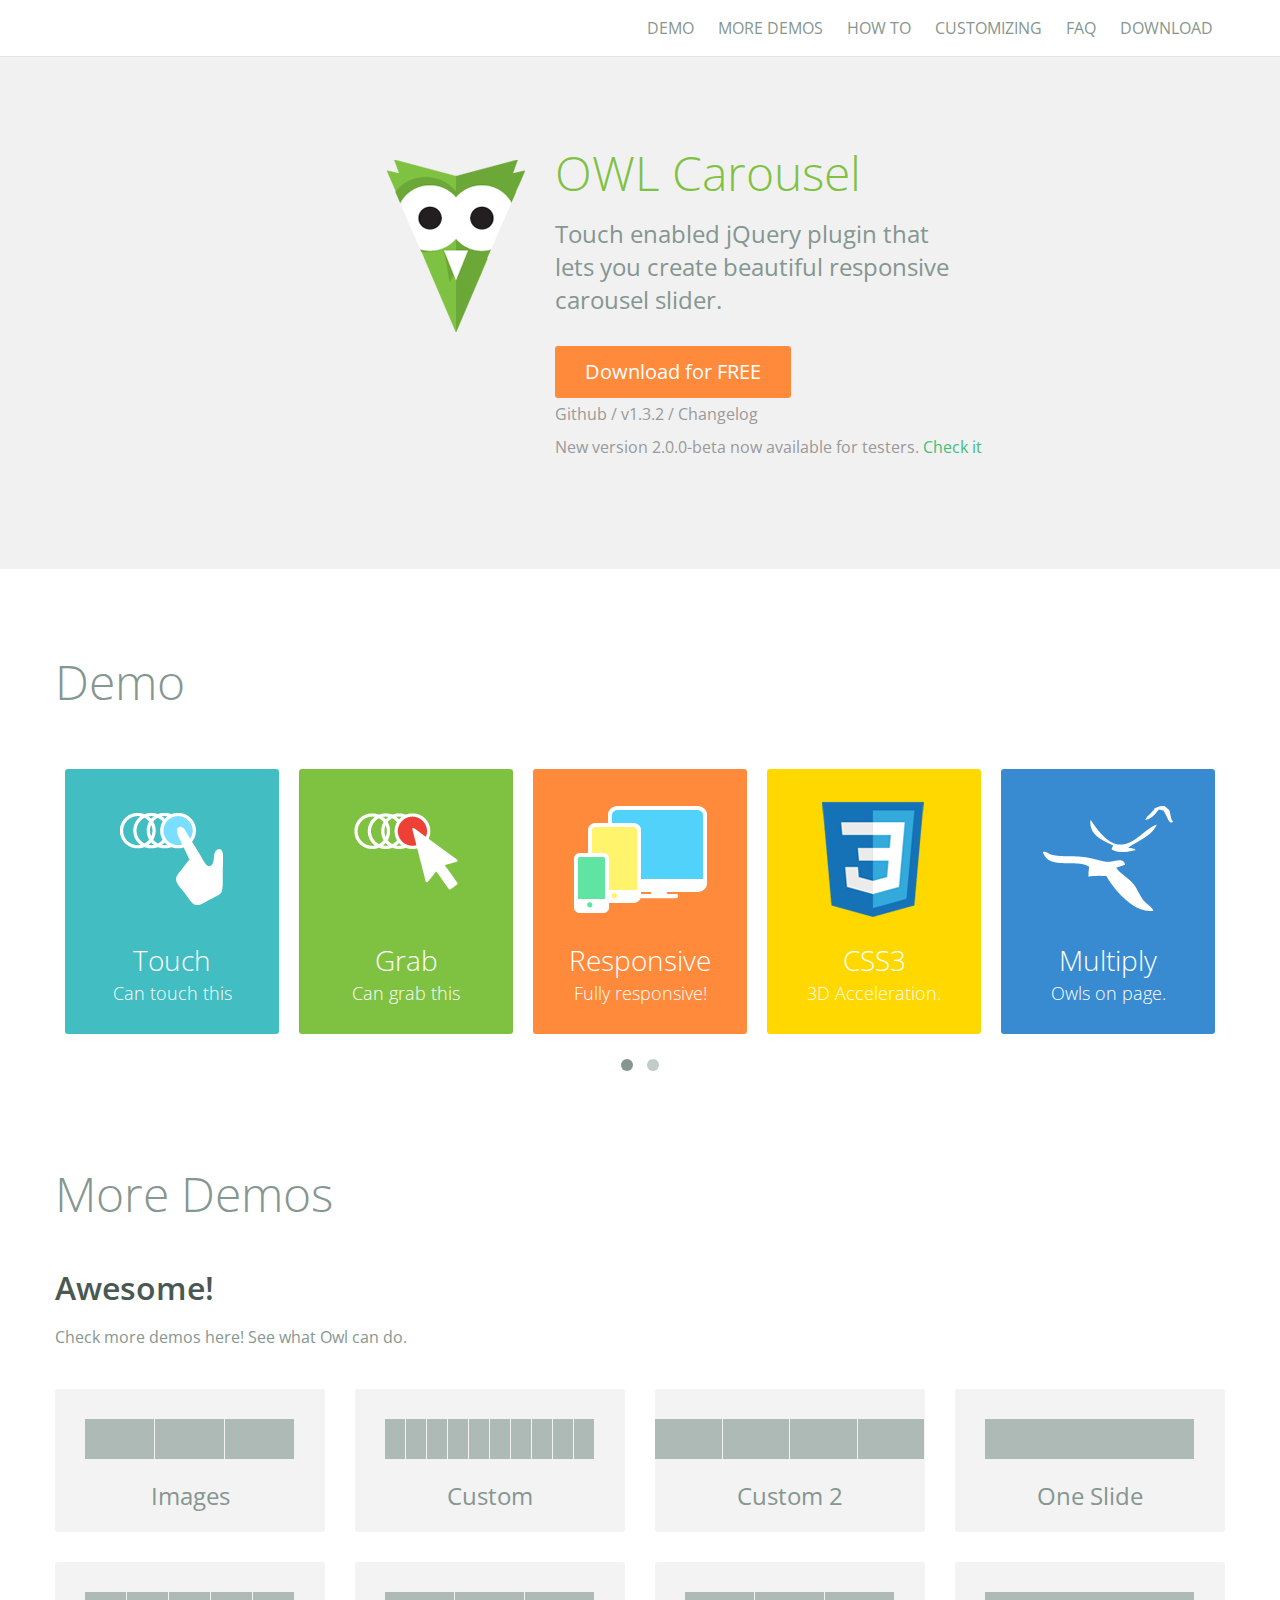
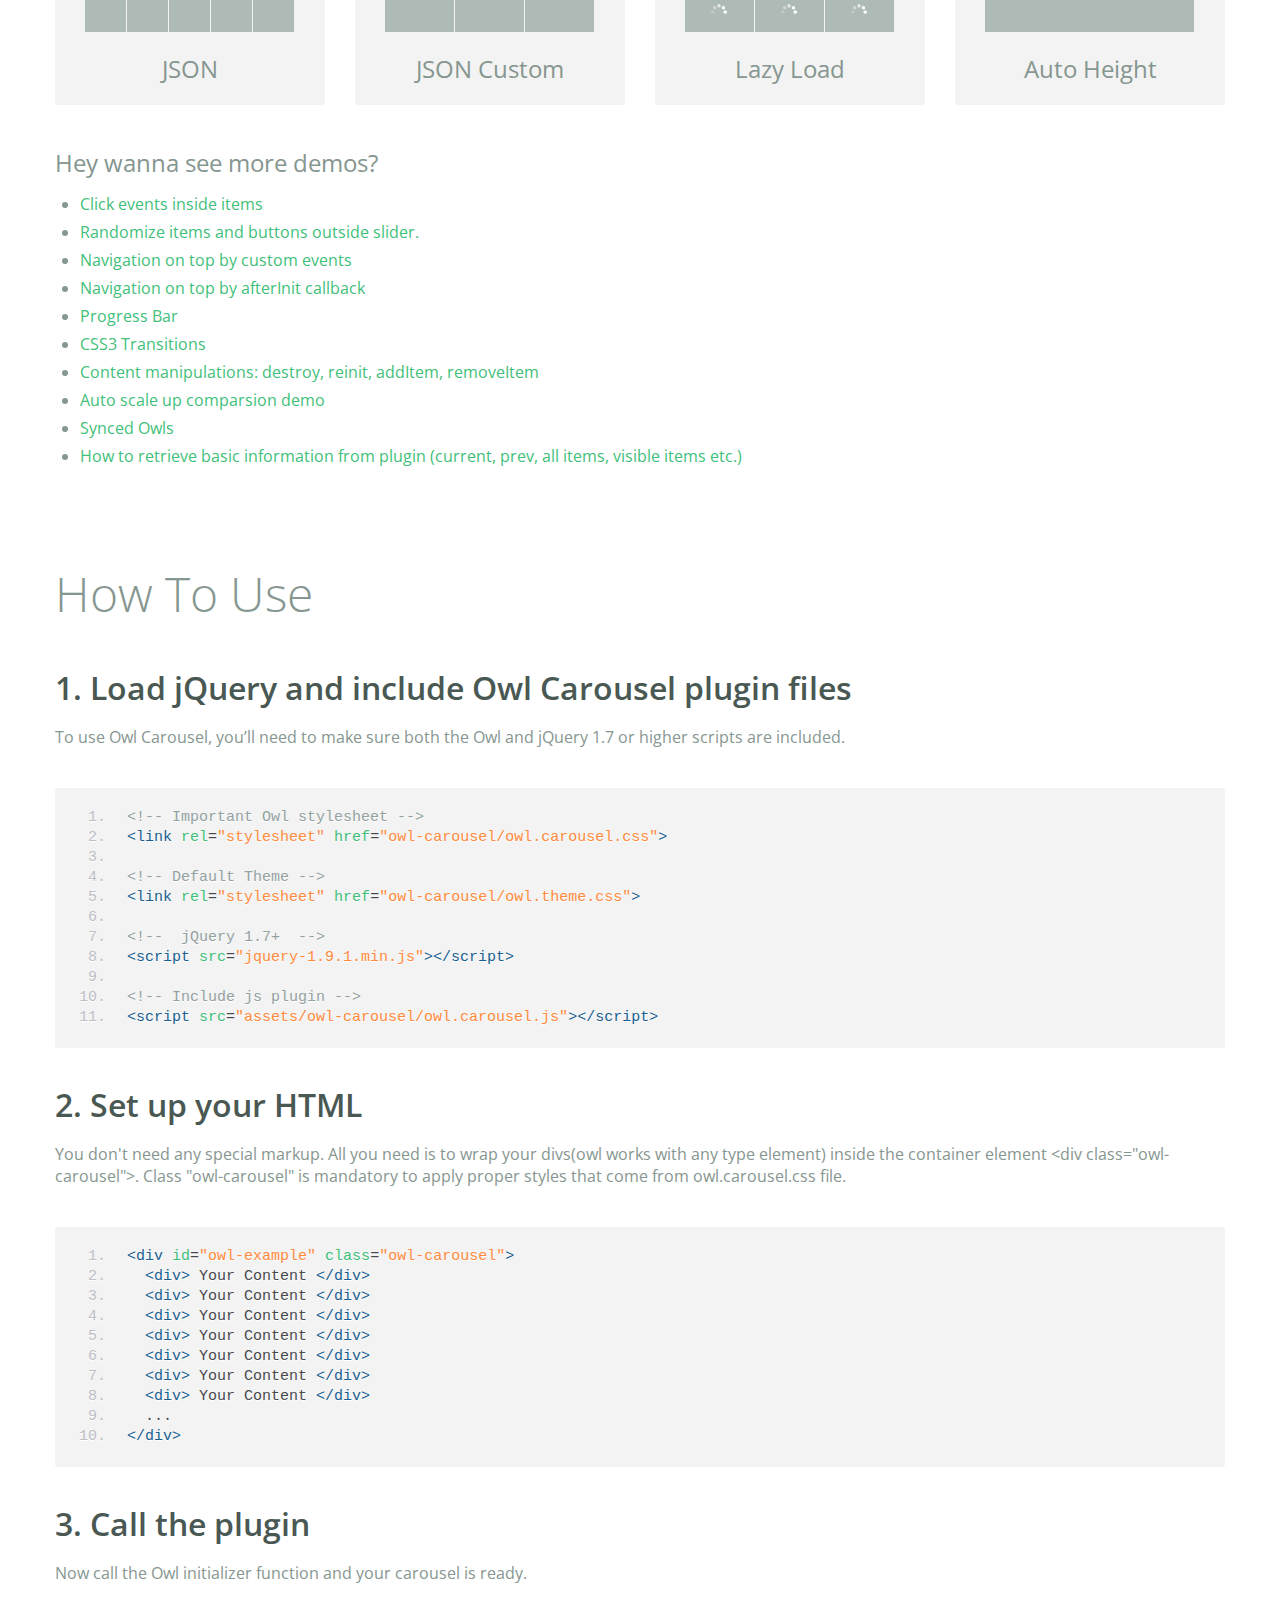
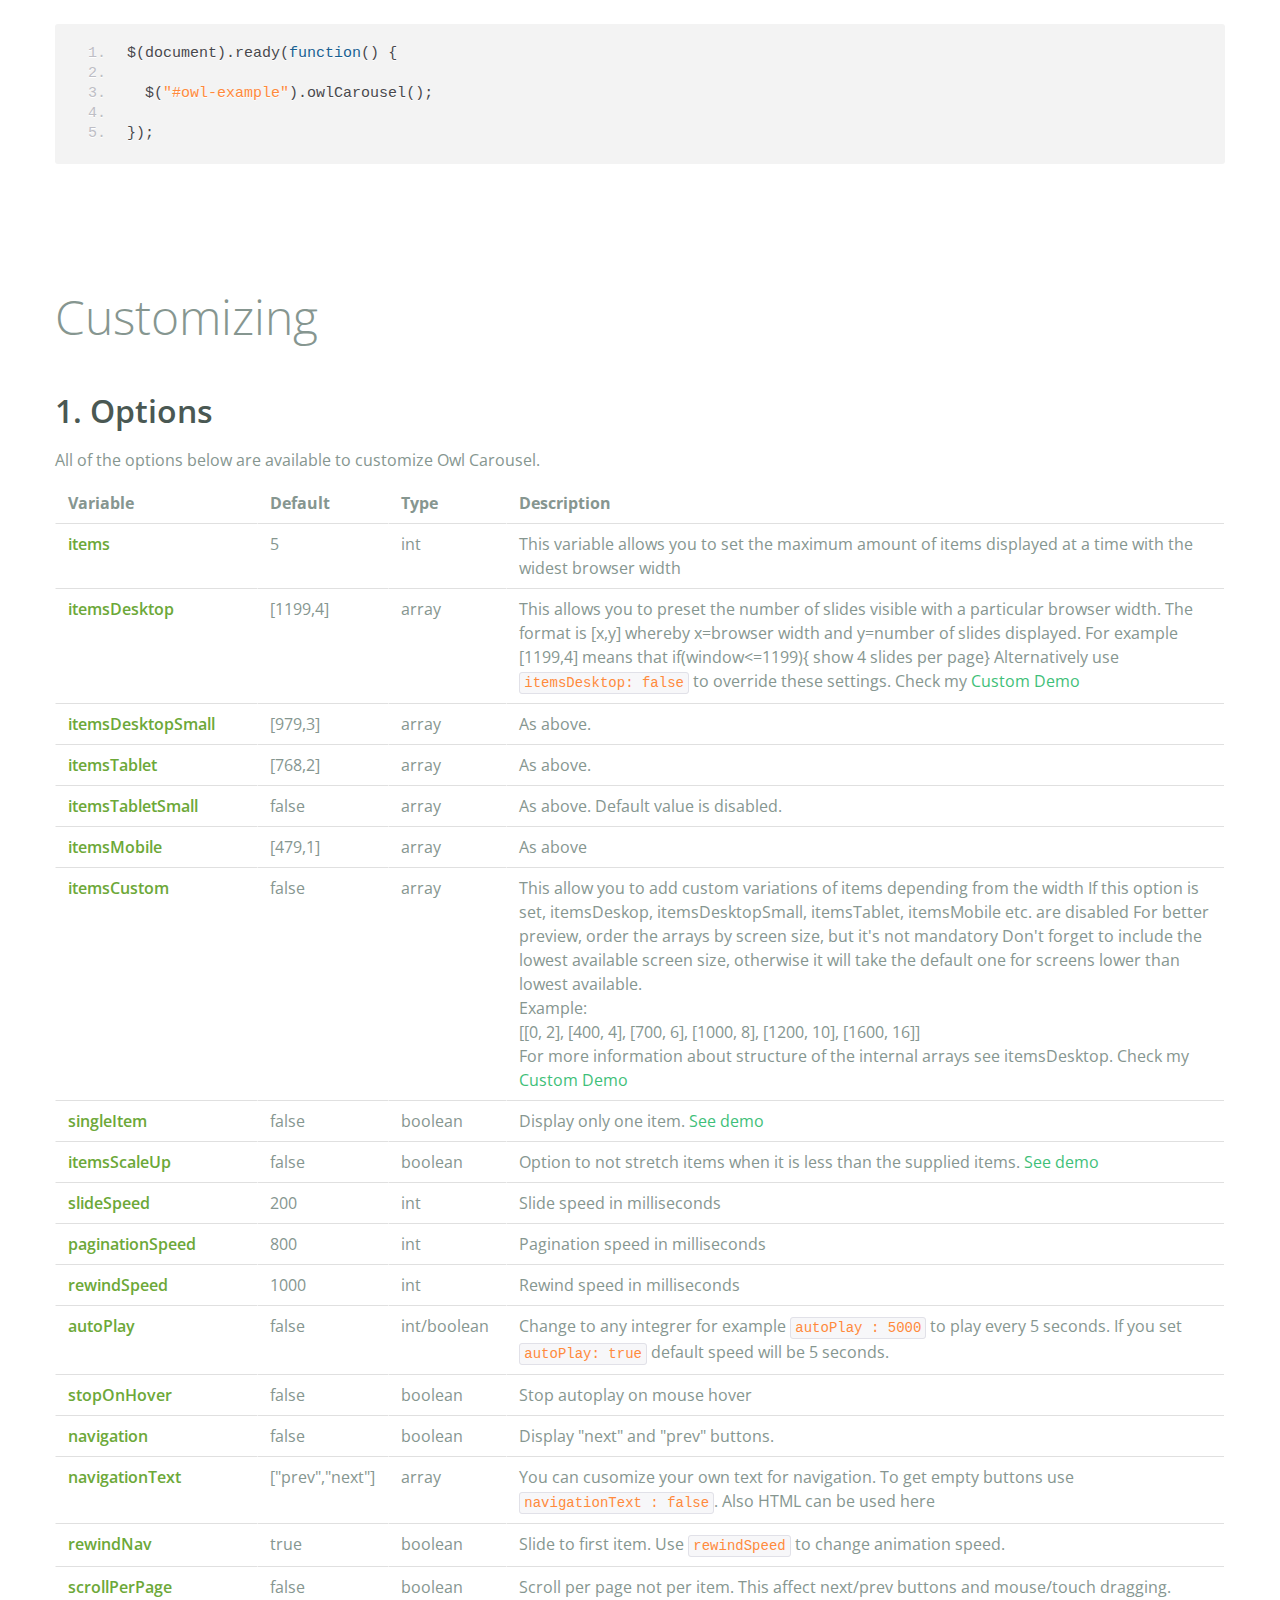
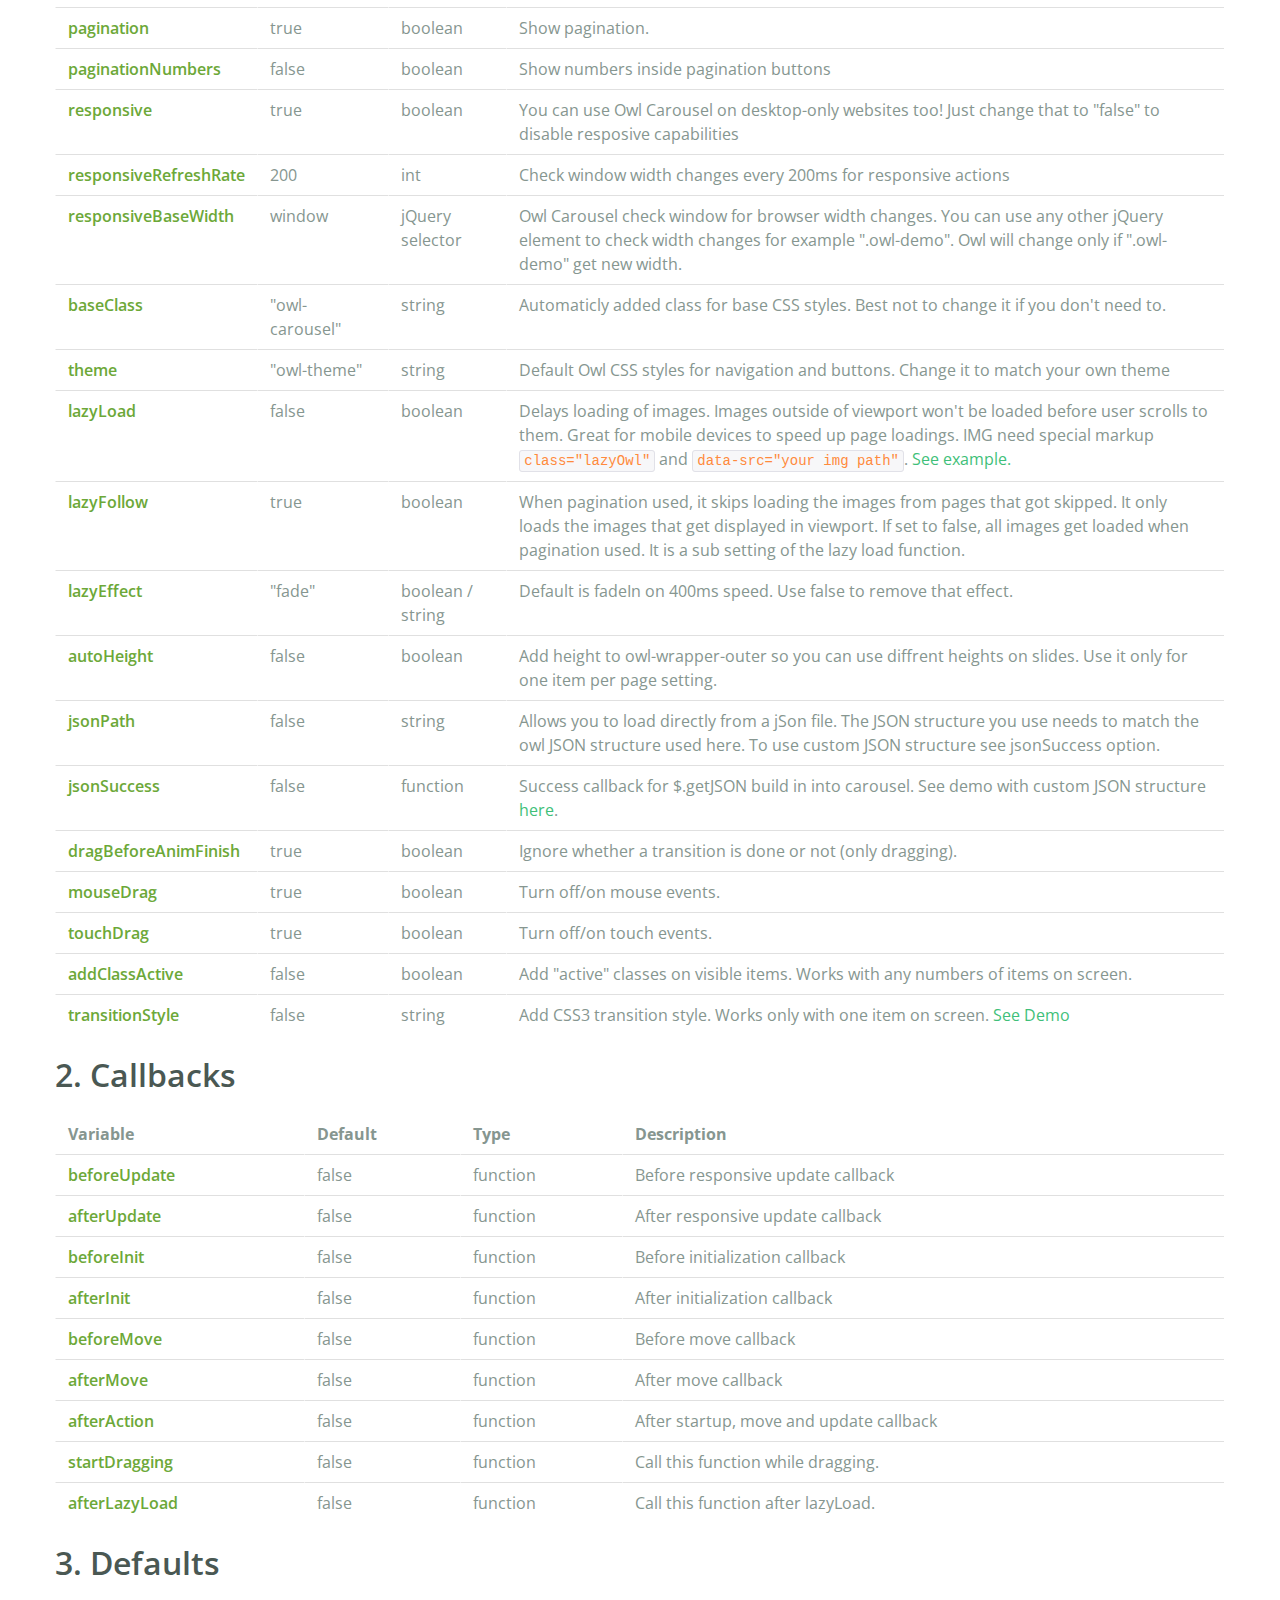
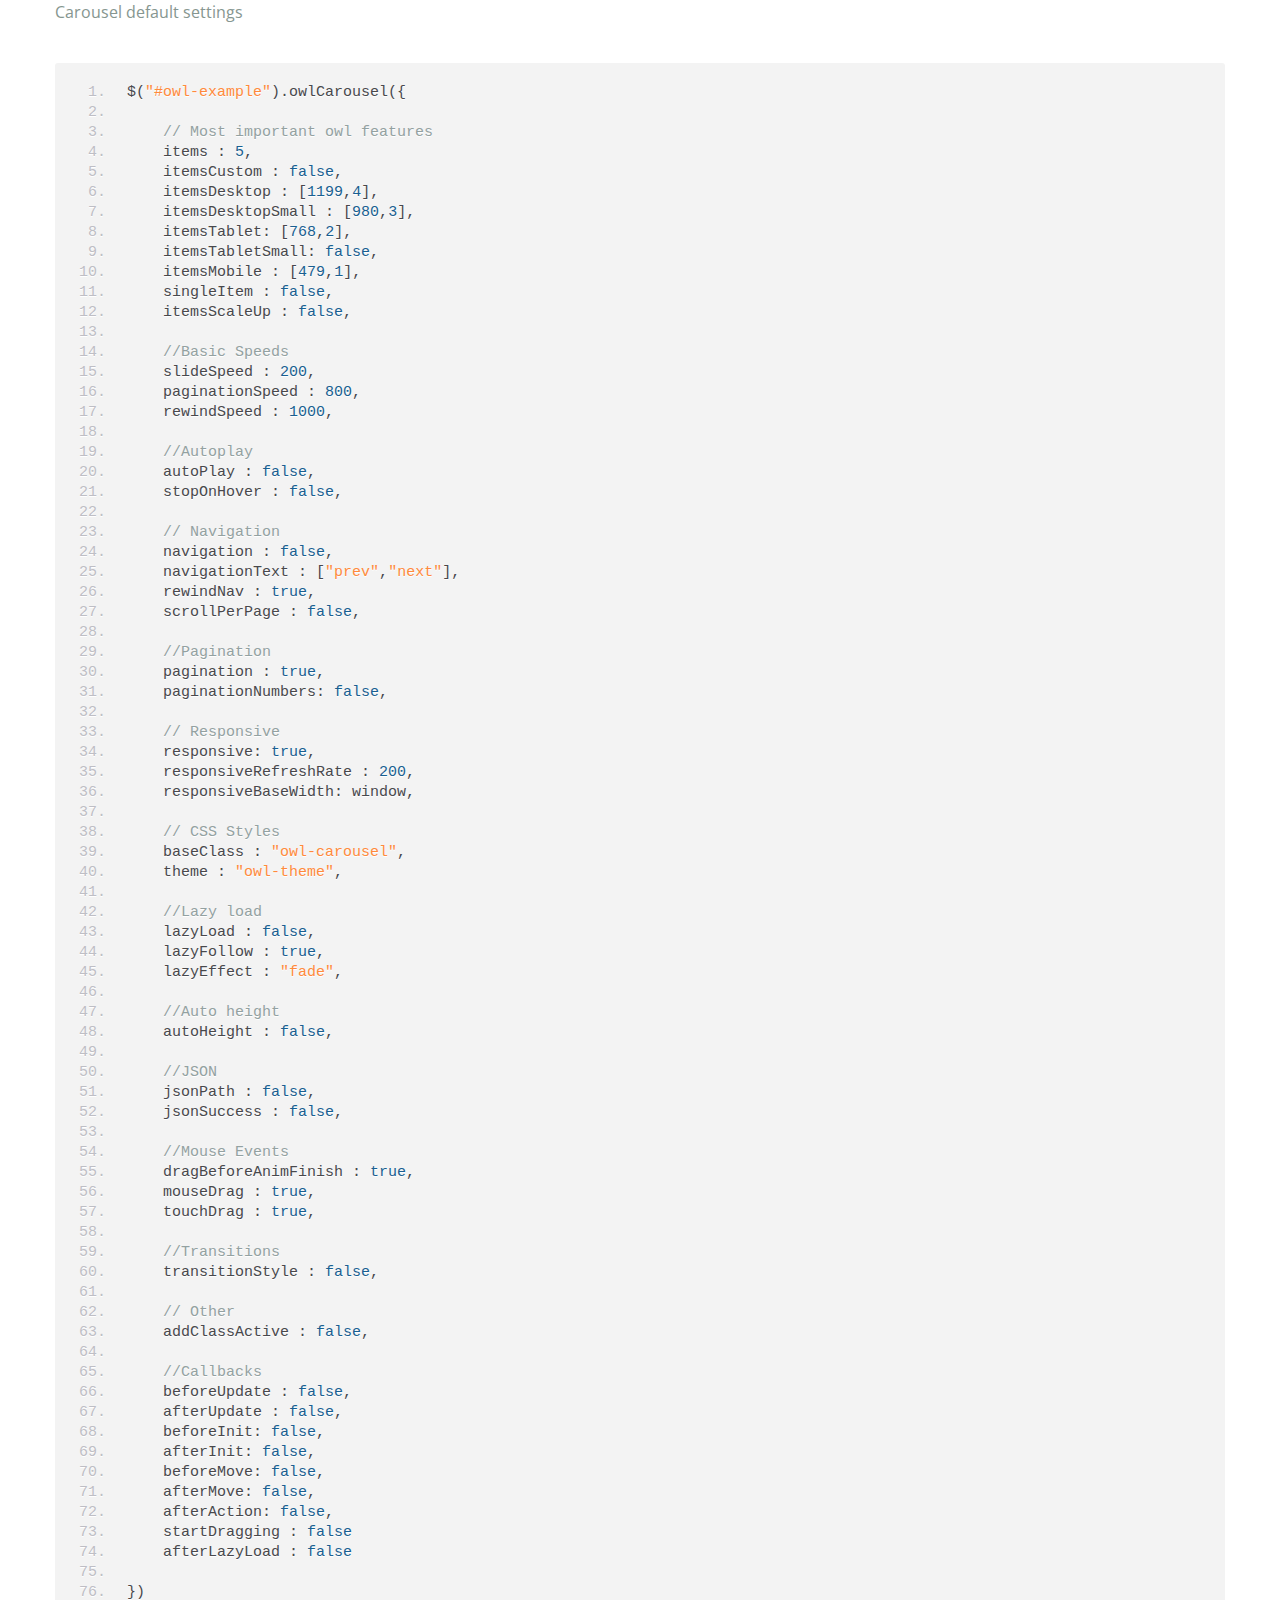
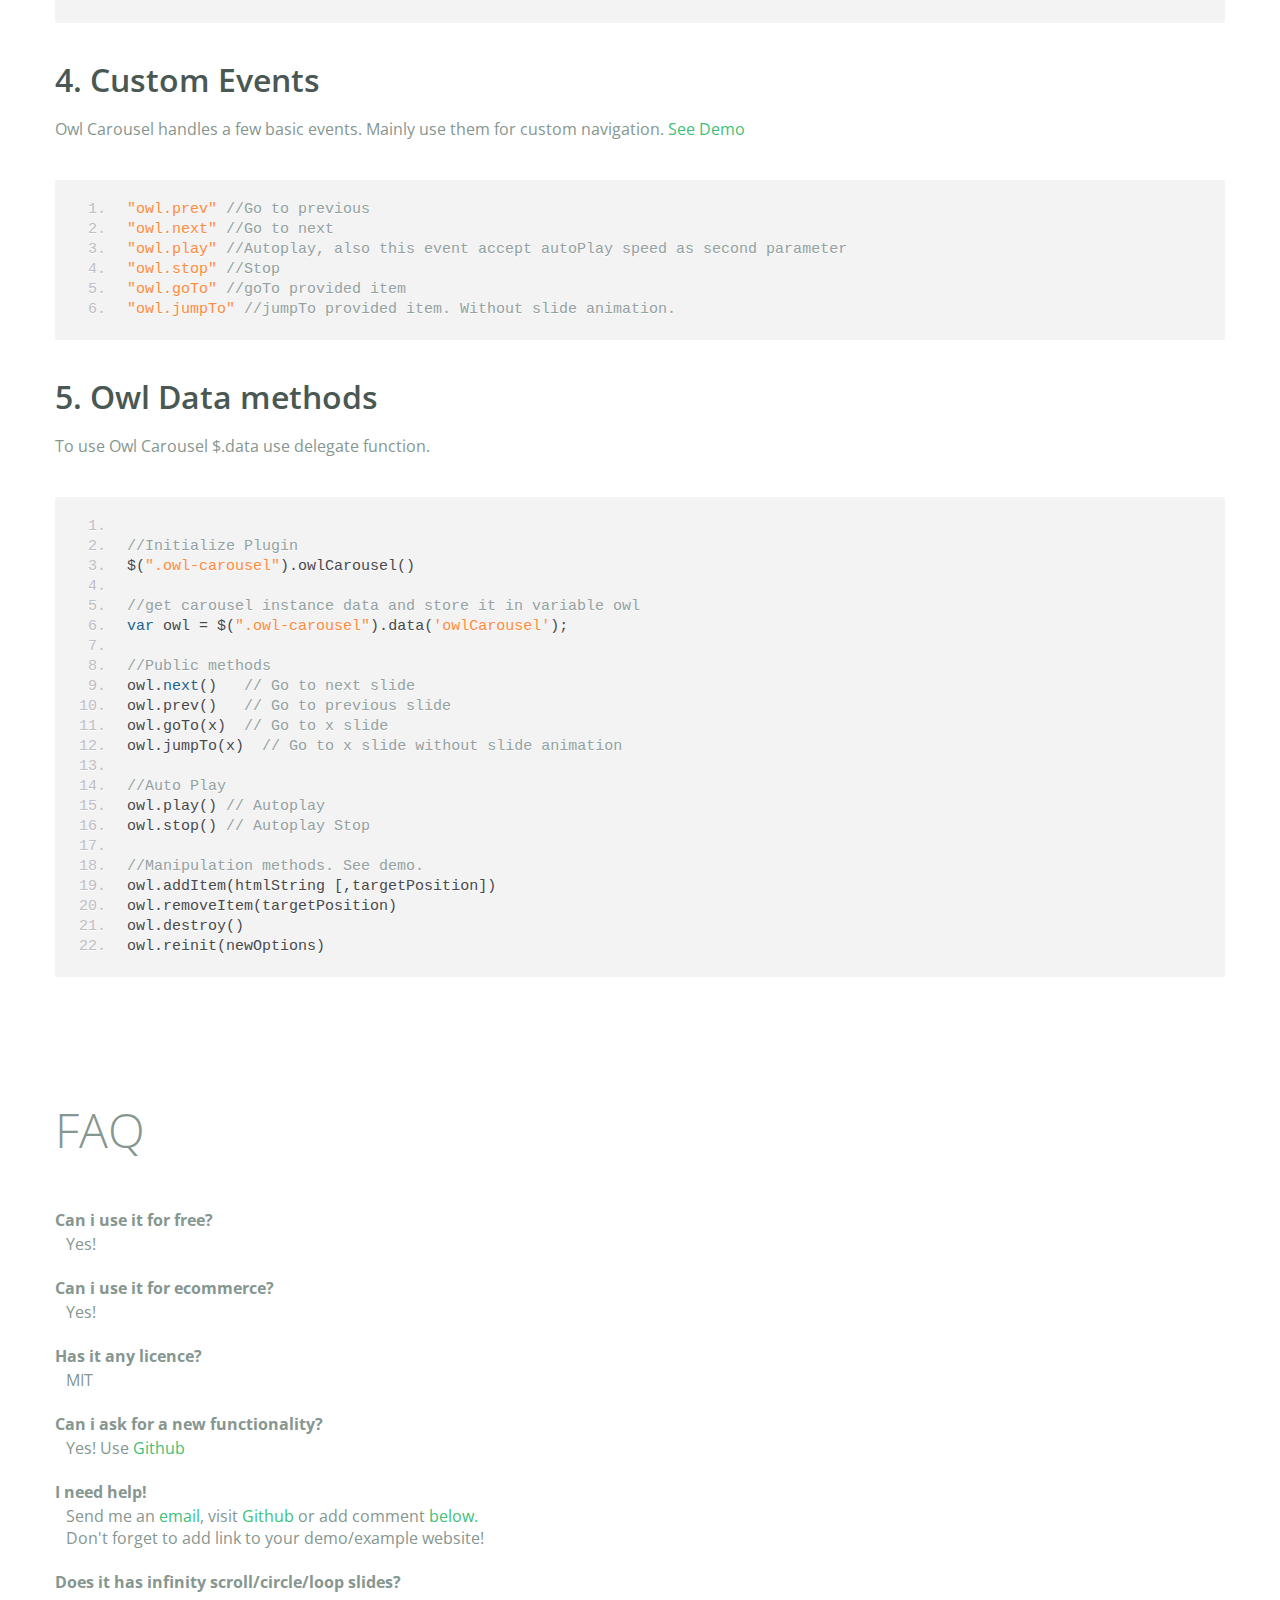
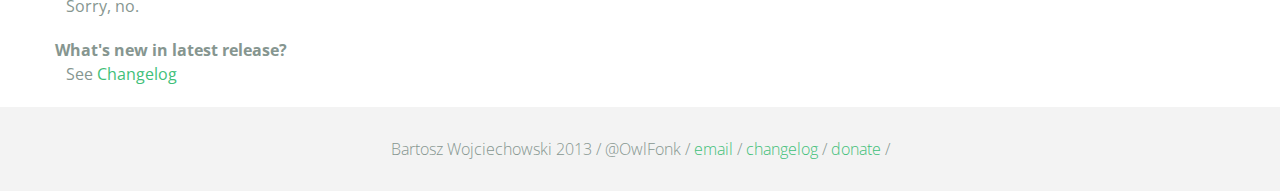
<file: IT-Quest-Site/ITQuest-Mobile/Owl Carousal/index.html>
<!DOCTYPE html>
<html lang="en">
  <head>
    <meta charset="utf-8">
    <title>Owl Carousel</title>
    <meta name="viewport" content="width=device-width, initial-scale=1.0">
    <meta name="description" content="jQuery Responsive Carousel - Owl Carusel">
    <meta name="author" content="Bartosz Wojciechowski">
    <meta name="keywords" content="HTML,CSS,JSON,JavaScript, jQuery, Responsive, Design, Owl, Carousel, Free">

    <link href='http://fonts.googleapis.com/css?family=Open+Sans:400italic,400,300,600,700' rel='stylesheet' type='text/css'>
    <link href="assets/css/bootstrapTheme.css" rel="stylesheet">
    <link href="assets/css/custom.css" rel="stylesheet">

    <!-- Owl Carousel Assets -->
    <link href="owl-carousel/owl.carousel.css" rel="stylesheet">
    <link href="owl-carousel/owl.theme.css" rel="stylesheet">

    <!-- Prettify -->
    <link href="assets/js/google-code-prettify/prettify.css" rel="stylesheet">

    <!-- Le fav and touch icons -->
    <link rel="apple-touch-icon-precomposed" sizes="144x144" href="assets/ico/apple-touch-icon-144-precomposed.png">
    <link rel="apple-touch-icon-precomposed" sizes="114x114" href="assets/ico/apple-touch-icon-114-precomposed.png">
      <link rel="apple-touch-icon-precomposed" sizes="72x72" href="assets/ico/apple-touch-icon-72-precomposed.png">
                    <link rel="apple-touch-icon-precomposed" href="assets/ico/apple-touch-icon-57-precomposed.png">
                                   <link rel="shortcut icon" href="assets/ico/favicon.png">
  </head>
  <body>
      <div id="top-nav" class="navbar navbar-fixed-top">
        <div class="navbar-inner">
          <div class="container">
            <button type="button" class="btn btn-navbar" data-toggle="collapse" data-target=".nav-collapse">
            <span class="icon-bar"></span>
            <span class="icon-bar"></span>
            <span class="icon-bar"></span>
          </button>
            <div class="nav-collapse collapse">
            <ul class="nav pull-right">
              <li><a href="#demo">Demo</a></li>
              <li><a href="#more-demos">More Demos</a></li>
              <li><a href="#how-to">How To</a></li>
              <li><a href="#customizing">Customizing</a></li>
              <li><a href="#faq">FAQ</a></li>
              <li><a href="owl.carousel.zip" class="download" data-spy="affix" data-offset-top="450">Download</a></li>
            </ul>
            </div>
          </div>
        </div>
      </div>

      <div id="header">
        <div class="container">
          <div class="row">
            <div class="span5">
                <img class="logo" src="assets/img/owl-logo.png" alt="Owl Logo">
              </div>
            <div class="span7">
              <h1>OWL Carousel </h1>
              <h3>Touch enabled jQuery plugin that lets you create beautiful responsive carousel slider.</h3>
              <a class="btn btn-success btn-large" href="owl.carousel.zip">Download for FREE</a>
              <p class="muted"><a class="muted" href="https://github.com/OwlFonk/OwlCarousel">Github</a> / v1.3.2 / <a class="muted" href="changelog.html">Changelog</a></p> 
              <p class="muted">New version 2.0.0-beta now available for testers. <a href="http://www.owlgraphic.com/owlcarousel2/">Check it</a></p>
            </div>
          </div>
        </div>
      </div>

      <div id="demo">
        <div class="container">
          <div class="row">
            <div class="span12">
              <h1>Demo</h1>
            </div>
          </div>

          <div class="row">
            <div class="span12">

              <div id="owl-example" class="owl-carousel">

                <div class="item darkCyan">
                  <img src="assets/img/demo-slides/touch.png" alt="Touch">
                    <h3>Touch</h3>
                    <h4>Can touch this</h4>
                </div>
                <div class="item forestGreen">
                  <img src="assets/img/demo-slides/grab.png" alt="Grab">
                    <h3>Grab</h3>
                    <h4>Can grab this</h4>
                </div>
                <div class="item orange">
                  <img src="assets/img/demo-slides/responsive.png" alt="Responsive">
                    <h3>Responsive</h3>
                    <h4>Fully responsive!</h4>
                </div>

                <div class="item yellow">
                  <img src="assets/img/demo-slides/css3.png" alt="CSS3">
                    <h3>CSS3</h3>
                    <h4>3D Acceleration.</h4>
                </div>

                <div class="item dodgerBlue">
                  <img src="assets/img/demo-slides/multi.png" alt="Multi">
                    <h3>Multiply</h3>
                    <h4>Owls on page.</h4>
                </div>

                <div class="item skyBlue">
                  <img src="assets/img/demo-slides/modern.png" alt="Modern Browsers">
                    <h3>Modern</h3>
                    <h4>Browsers Compatibility</h4>
                </div>

                <div class="item zombieGreen">
                  <img src="assets/img/demo-slides/zombie.png" alt="Zombie Browsers - old ones">
                    <h3>Zombie</h3>
                    <h4>Browsers Compatibility</h4>
                </div>

                <div class="item violet">
                  <img src="assets/img/demo-slides/controls.png" alt="Take Control">
                    <h3>Take Control</h3>
                    <h4>The way you like</h4>
                </div>

                <div class="item yellowLight">
                  <img src="assets/img/demo-slides/feather.png" alt="Light">
                    <h3>Light</h3>
                    <h4>As a feather</h4>
                </div>

                <div class="item steelGray">
                  <img src="assets/img/demo-slides/tons.png" alt="Tons of Opotions">
                    <h3>Tons</h3>
                    <h4>of options</h4>
                </div>

              </div>


            </div>
          </div>

        </div>
      </div>

    <div id="more-demos">
      <div class="container">

        <div class="row">
          <div class="span12">
            <h1>More Demos</h1>
            <h2>Awesome!</h2>
            <p>Check more demos here! See what Owl can do.</p>
          </div>
        </div>

        <div class="row demos-row">
          <div class="span3">
            <a href="demos/images.html" class="demo-box">
              <div class="demo-wrapper demo-images clearfix">
                <div class="demo-slide"><div class="bg"></div></div>
                <div class="demo-slide"><div class="bg"></div></div>
                <div class="demo-slide"><div class="bg"></div></div>
              </div>
              <h3>Images</h3>
            </a>
          </div>

          <div class="span3">
            <a href="demos/custom.html" class="demo-box">
              <div class="demo-wrapper demo-custom clearfix">
                <div class="demo-slide"><div class="bg"></div></div>
                <div class="demo-slide"><div class="bg"></div></div>
                <div class="demo-slide"><div class="bg"></div></div>
                <div class="demo-slide"><div class="bg"></div></div>
                <div class="demo-slide"><div class="bg"></div></div>
                <div class="demo-slide"><div class="bg"></div></div>
                <div class="demo-slide"><div class="bg"></div></div>
                <div class="demo-slide"><div class="bg"></div></div>
                <div class="demo-slide"><div class="bg"></div></div>
                <div class="demo-slide"><div class="bg"></div></div>
              </div>
              <h3>Custom</h3>
            </a>
          </div>

          <div class="span3">
            <a href="demos/itemsCustom.html" class="demo-box">
              <div class="demo-wrapper demo-full clearfix">
                <div class="demo-slide"><div class="bg"></div></div>
                <div class="demo-slide"><div class="bg"></div></div>
                <div class="demo-slide"><div class="bg"></div></div>
                <div class="demo-slide"><div class="bg"></div></div>
              </div>
              <h3>Custom 2</h3>
            </a>
          </div>

          <div class="span3">
            <a href="demos/one.html" class="demo-box">
              <div class="demo-wrapper demo-one clearfix">
                <div class="demo-slide"><div class="bg"></div></div>
              </div>
              <h3>One Slide</h3>
            </a>
          </div>

        </div>
        <div class="row demos-row">
          <div class="span3">
            <a href="demos/json.html" class="demo-box">
              <div class="demo-wrapper demo-Json clearfix">
                <div class="demo-slide"><div class="bg"></div></div>
                <div class="demo-slide"><div class="bg"></div></div>
                <div class="demo-slide"><div class="bg"></div></div>
                <div class="demo-slide"><div class="bg"></div></div>
                <div class="demo-slide"><div class="bg"></div></div>
              </div>
              <h3>JSON</h3>
            </a>
          </div>

          <div class="span3">
            <a href="demos/customJson.html" class="demo-box">
              <div class="demo-wrapper demo-Json-custom clearfix">
                <div class="demo-slide"><div class="bg"></div></div>
                <div class="demo-slide"><div class="bg"></div></div>
                <div class="demo-slide"><div class="bg"></div></div>
              </div>
              <h3>JSON Custom</h3>
            </a>
          </div>

          <div class="span3">
            <a href="demos/lazyLoad.html" class="demo-box">
              <div class="demo-wrapper demo-lazy clearfix">
                <div class="demo-slide"><div class="bg"></div></div>
                <div class="demo-slide"><div class="bg"></div></div>
                <div class="demo-slide"><div class="bg"></div></div>
              </div>
              <h3>Lazy Load</h3>
            </a>
          </div>

          <div class="span3">
            <a href="demos/autoHeight.html" class="demo-box">
              <div class="demo-wrapper demo-height clearfix">
                <div class="demo-slide"><div class="bg"></div></div>
              </div>
              <h3>Auto Height</h3>
            </a>
          </div>

          
        </div>

        <div class="row">
          <div class="span12">
            <h3>Hey wanna see more demos?</h3>
            <ul>
              <li>
                <a href="demos/click.html">Click events inside items</a>
              </li>
              <li>
                <a href="demos/randomOrder.html">Randomize items and buttons outside slider.</a>
              </li>
              <li>
                <a href="demos/navOnTop.html">Navigation on top by custom events</a>
              </li>
              <li>
                <a href="demos/navOnTop2.html">Navigation on top by afterInit callback</a>
              </li>
              <li>
                <a href="demos/progressBar.html">Progress Bar</a>
              </li>
              <li>
                <a href="demos/transitions.html">CSS3 Transitions</a>
              </li>
              <li>
                <a href="demos/manipulations.html">Content manipulations: destroy, reinit, addItem, removeItem</a>
              </li>
              <li>
                <a href="demos/scaleup.html">Auto scale up comparsion demo</a>
              </li>
              <li>
                <a href="demos/sync.html">Synced Owls</a>
              </li>
              <li>
                <a href="demos/owlStatus.html">How to retrieve basic information from plugin (current, prev, all items, visible items etc.)</a>
              </li>
            </ul>
            
          </div>
        </div>


      </div>
    </div>

    <div id="how-to">
      <div class="container">
        <div class="row">
          <div class="span12">
            <h1>How To Use</h1>
            <h2>1. Load jQuery and include Owl Carousel plugin files</h2>
            <p>To use Owl Carousel, you’ll need to make sure both the Owl and jQuery 1.7 or higher scripts are included.</p>
<pre class="pre-show prettyprint linenums">
&lt;!-- Important Owl stylesheet --&gt;
&lt;link rel="stylesheet" href="owl-carousel/owl.carousel.css"&gt;

&lt;!-- Default Theme --&gt;
&lt;link rel="stylesheet" href="owl-carousel/owl.theme.css"&gt;

&lt;!--  jQuery 1.7+  --&gt;
&lt;script src="jquery-1.9.1.min.js"&gt;&lt;/script&gt;

&lt;!-- Include js plugin --&gt;
&lt;script src="assets/owl-carousel/owl.carousel.js"&gt;&lt;/script&gt;
</pre>
          <h2>2. Set up your HTML</h2>
          <p>You don't need any special markup. All you need is to wrap your divs(owl works with any type element) inside the container element &lt;div class="owl-carousel"&gt;. Class "owl-carousel" is mandatory to apply proper styles that come from owl.carousel.css file.</p>
<pre class="pre-show prettyprint linenums">
&lt;div id="owl-example" class="owl-carousel"&gt;
  &lt;div&gt; Your Content &lt;/div&gt;
  &lt;div&gt; Your Content &lt;/div&gt;
  &lt;div&gt; Your Content &lt;/div&gt;
  &lt;div&gt; Your Content &lt;/div&gt;
  &lt;div&gt; Your Content &lt;/div&gt;
  &lt;div&gt; Your Content &lt;/div&gt;
  &lt;div&gt; Your Content &lt;/div&gt;
  ...
&lt;/div>
</pre>    
          <h2>3. Call the plugin</h2>
          <p>Now call the Owl initializer function and your carousel is ready.</p>
<pre class="pre-show prettyprint linenums">
$(document).ready(function() {

  $("#owl-example").owlCarousel();

});
</pre>  
          </div>
        </div>
      </div>
    </div>


    <div id="customizing">
      <div class="container">
        <div class="row">
          <div class="span12">
            <h1>Customizing</h1>
            <h2>1. Options</h2>
            <p>All of the options below are available to customize Owl Carousel.</p> 
            <table class="table hp-table table-bordered table-striped">
              <thead>
                <tr>
                  <th>Variable</th>
                  <th>Default</th>
                  <th>Type</th>
                  <th>Description</th>
                </tr>
              </thead>
              <tbody>
                <tr>
                  <td><span class="text-emp">items</span></td>
                  <td>5</td>
                  <td>int</td>
                  <td>This variable allows you to set the maximum amount of items displayed at a time with the widest browser width</td>
                </tr>
                 <tr>
                  <td><span class="text-emp">itemsDesktop</span></td>
                  <td>[1199,4]</td>
                  <td>array</td>
                  <td>This allows you to preset the number of slides visible with a particular browser width. The format is [x,y] whereby x=browser width and y=number of slides displayed. For example [1199,4] means that if(window&lt;=1199){ show 4 slides per page}
                    Alternatively use <code>itemsDesktop: false</code> to override these settings. Check my <a href="demos/custom.html">Custom Demo</a></td>
                </tr>
                <tr>
                  <td><span class="text-emp">itemsDesktopSmall</span></td>
                  <td>[979,3]</td>
                  <td>array</td>
                  <td>As above.</td>
                </tr>
                <tr>
                  <td><span class="text-emp">itemsTablet</span></td>
                  <td>[768,2]</td>
                  <td>array</td>
                  <td>As above.</td>
                </tr>
                <tr>
                  <td><span class="text-emp">itemsTabletSmall</span></td>
                  <td>false</td>
                  <td>array</td>
                  <td>As above. Default value is disabled.</td>
                </tr>
                <tr>
                  <td><span class="text-emp">itemsMobile</span></td>
                  <td>[479,1]</td>
                  <td>array</td>
                  <td>As above</td>
                </tr>
                <tr>
                  <td><span class="text-emp">itemsCustom</span></td>
                  <td>false</td>
                  <td>array</td>
                  <td>
                    This allow you to add custom variations of items depending from the width
                    If this option is set, itemsDeskop, itemsDesktopSmall, itemsTablet, itemsMobile etc. are disabled
                    For better preview, order the arrays by screen size, but it's not mandatory
                    Don't forget to include the lowest available screen size, otherwise it will take the default one for screens lower than lowest available.
                    <br />Example:<br /> [[0, 2], [400, 4], [700, 6], [1000, 8], [1200, 10], [1600, 16]]<br />
                    For more information about structure of the internal arrays see itemsDesktop. Check my <a href="demos/custom.html">Custom Demo</a></td>
                </tr>
                <tr>
                  <td><span class="text-emp">singleItem</span></td>
                  <td>false</td>
                  <td>boolean</td>
                  <td>Display only one item. <a href="demos/one.html">See demo</a></td>
                </tr>
                <tr>
                  <td><span class="text-emp">itemsScaleUp</span></td>
                  <td>false</td>
                  <td>boolean</td>
                  <td>Option to not stretch items when it is less than the supplied items. <a href="demos/scaleup.html">See demo</a></td>
                </tr>
                <tr>
                  <td><span class="text-emp">slideSpeed</span></td>
                  <td>200</td>
                  <td>int</td>
                  <td>Slide speed in milliseconds</td>
                </tr>
                <tr>
                  <td><span class="text-emp">paginationSpeed</span></td>
                  <td>800</td>
                  <td>int</td>
                  <td>Pagination speed in milliseconds</td>
                </tr>
                <tr>
                  <td><span class="text-emp">rewindSpeed</span></td>
                  <td>1000</td>
                  <td>int</td>
                  <td>Rewind speed in milliseconds</td>
                </tr>
                <tr>
                  <td><span class="text-emp">autoPlay</span></td>
                  <td>false</td>
                  <td>int/boolean</td>
                  <td>Change to any integrer for example <code>autoPlay : 5000</code> to play every 5 seconds. If you set <code>autoPlay: true</code> default speed will be 5 seconds.</td>
                </tr>
                <tr>
                <tr>
                  <td><span class="text-emp">stopOnHover</span></td>
                  <td>false</td>
                  <td>boolean</td>
                  <td>Stop autoplay on mouse hover</td>
                </tr>
                <tr>
                <tr>
                  <td><span class="text-emp">navigation</span></td>
                  <td>false</td>
                  <td>boolean</td>
                  <td>Display "next" and "prev" buttons.</td>
                </tr>
                <tr>
                  <td><span class="text-emp">navigationText</span></td>
                  <td>["prev","next"]</td>
                  <td>array</td>
                  <td>You can cusomize your own text for navigation. To get empty buttons use <code>navigationText : false</code>. Also HTML can be used here</td>
                </tr>
                <tr>
                  <td><span class="text-emp">rewindNav</span></td>
                  <td>true</td>
                  <td>boolean</td>
                  <td>Slide to first item. Use <code>rewindSpeed</code> to change animation speed. </td>
                </tr>
                <tr>
                  <td><span class="text-emp">scrollPerPage</span></td>
                  <td>false</td>
                  <td>boolean</td>
                  <td>Scroll per page not per item. This affect next/prev buttons and mouse/touch dragging.</td>
                </tr>
                <tr>
                  <td><span class="text-emp">pagination</span></td>
                  <td>true</td>
                  <td>boolean</td>
                  <td>Show pagination.</td>
                </tr>
                <tr>
                  <td><span class="text-emp">paginationNumbers</span></td>
                  <td>false</td>
                  <td>boolean</td>
                  <td>Show numbers inside pagination buttons</td>
                </tr>
                <tr>
                  <td><span class="text-emp">responsive</span></td>
                  <td>true</td>
                  <td>boolean</td>
                  <td>You can use Owl Carousel on desktop-only websites too! Just change that to "false" to disable resposive capabilities</td>
                </tr>
                <tr>
                  <td><span class="text-emp">responsiveRefreshRate</span></td>
                  <td>200</td>
                  <td>int</td>
                  <td>Check window width changes every 200ms for responsive actions</td>
                </tr>
                <tr>
                  <td><span class="text-emp">responsiveBaseWidth</span></td>
                  <td>window</td>
                  <td>jQuery selector</td>
                  <td>Owl Carousel check window for browser width changes. You can use any other jQuery element to check width changes for example ".owl-demo". Owl will change only if ".owl-demo" get new width.</td>
                </tr>
                <tr>
                  <td><span class="text-emp">baseClass</span></td>
                  <td>"owl-carousel"</td>
                  <td>string</td>
                  <td>Automaticly added class for base CSS styles. Best not to change it if you don't need to.</td>
                </tr>
                <tr>
                  <td><span class="text-emp">theme</span></td>
                  <td>"owl-theme"</td>
                  <td>string</td>
                  <td>Default Owl CSS styles for navigation and buttons. Change it to match your own theme</td>
                </tr>
                <tr>
                  <td><span class="text-emp">lazyLoad</span></td>
                  <td>false</td>
                  <td>boolean</td>
                  <td>Delays loading of images. Images outside of viewport won't be loaded before user scrolls to them. Great for mobile devices to speed up page loadings. IMG need special markup <code>class="lazyOwl"</code> and <code>data-src="your img path"</code>. <a href="demos/lazyLoad.html">See example.</a></td>
                </tr>
                <tr>
                  <td><span class="text-emp">lazyFollow</span></td>
                  <td>true</td>
                  <td>boolean</td>
                  <td>When pagination used, it skips loading the images from pages that got skipped. It only loads the images that get displayed in viewport. If set to false, all images get loaded when pagination used. It is a sub setting of the lazy load function.</td>
                </tr>
                <tr>
                  <td><span class="text-emp">lazyEffect</span></td>
                  <td>"fade"</td>
                  <td>boolean / string</td>
                  <td>Default is fadeIn on 400ms speed. Use false to remove that effect.</td>
                </tr>
                <tr>
                  <td><span class="text-emp">autoHeight</span></td>
                  <td>false</td>
                  <td>boolean</td>
                  <td>Add height to owl-wrapper-outer so you can use diffrent heights on slides. Use it only for one item per page setting.</td>
                </tr>
                <tr>
                  <td><span class="text-emp">jsonPath</span></td>
                  <td>false</td>
                  <td>string</td>
                  <td>Allows you to load directly from a jSon file. The JSON structure you use needs to match the owl JSON structure used here. To use custom JSON structure see jsonSuccess option.</td>
                </tr>
                <tr>
                  <td><span class="text-emp">jsonSuccess</span></td>
                  <td>false</td>
                  <td>function</td>
                  <td>Success callback for $.getJSON build in into carousel. See demo with custom JSON structure <a href="demos/customJson.html">here</a>. </td>
                </tr>
                <tr>
                  <td><span class="text-emp">dragBeforeAnimFinish</span></td>
                  <td>true</td>
                  <td>boolean</td>
                  <td>Ignore whether a transition is done or not (only dragging).</td>
                </tr>
                <tr>
                  <td><span class="text-emp">mouseDrag</span></td>
                  <td>true</td>
                  <td>boolean</td>
                  <td>Turn off/on mouse events.</td>
                </tr>
                <tr>
                  <td><span class="text-emp">touchDrag</span></td>
                  <td>true</td>
                  <td>boolean</td>
                  <td>Turn off/on touch events.</td>
                </tr>
                <tr>
                  <td><span class="text-emp">addClassActive</span></td>
                  <td>false</td>
                  <td>boolean</td>
                  <td>Add "active" classes on visible items. Works with any numbers of items on screen.</td>
                </tr>
                <tr>
                  <td><span class="text-emp">transitionStyle</span></td>
                  <td>false</td>
                  <td>string</td>
                  <td>Add CSS3 transition style. Works only with one item on screen. <a href="demos/transitions.html">See Demo</a></td>
                </tr>
              </tbody>
            </table>
            <h2>2. Callbacks</h2>
            <table class="table hp-table table-bordered table-striped">
              <thead>
                <tr>
                  <th>Variable</th>
                  <th>Default</th>
                  <th>Type</th>
                  <th>Description</th>
                </tr>
              </thead>
              <tbody>
                <tr>
                  <td><span class="text-emp">beforeUpdate</span></td>
                  <td>false</td>
                  <td>function</td>
                  <td>Before responsive update callback</td>
                </tr>
                <tr>
                  <td><span class="text-emp">afterUpdate</span></td>
                  <td>false</td>
                  <td>function</td>
                  <td>After responsive update callback</td>
                </tr>
                <tr>
                  <td><span class="text-emp">beforeInit</span></td>
                  <td>false</td>
                  <td>function</td>
                  <td>Before initialization callback</td>
                </tr>
                <tr>
                  <td><span class="text-emp">afterInit</span></td>
                  <td>false</td>
                  <td>function</td>
                  <td>After initialization callback</td>
                </tr>
                <tr>
                  <td><span class="text-emp">beforeMove</span></td>
                  <td>false</td>
                  <td>function</td>
                  <td>Before move callback</td>
                </tr>
                <tr>
                  <td><span class="text-emp">afterMove</span></td>
                  <td>false</td>
                  <td>function</td>
                  <td>After move callback</td>
                </tr>
                <tr>
                  <td><span class="text-emp">afterAction</span></td>
                  <td>false</td>
                  <td>function</td>
                  <td>After startup, move and update callback</td>
                </tr>
                <tr>
                  <td><span class="text-emp">startDragging</span></td>
                  <td>false</td>
                  <td>function</td>
                  <td>Call this function while dragging.</td>
                </tr>
                <tr>
                  <td><span class="text-emp">afterLazyLoad</span></td>
                  <td>false</td>
                  <td>function</td>
                  <td>Call this function after lazyLoad.</td>
                </tr>
              </tbody>
            </table>

              <h2>3. Defaults</h2>
              <p>Carousel default settings</p>
<pre class="pre-show prettyprint linenums">
$("#owl-example").owlCarousel({

    // Most important owl features
    items : 5,
    itemsCustom : false,
    itemsDesktop : [1199,4],
    itemsDesktopSmall : [980,3],
    itemsTablet: [768,2],
    itemsTabletSmall: false,
    itemsMobile : [479,1],
    singleItem : false,
    itemsScaleUp : false,

    //Basic Speeds
    slideSpeed : 200,
    paginationSpeed : 800,
    rewindSpeed : 1000,

    //Autoplay
    autoPlay : false,
    stopOnHover : false,

    // Navigation
    navigation : false,
    navigationText : ["prev","next"],
    rewindNav : true,
    scrollPerPage : false,

    //Pagination
    pagination : true,
    paginationNumbers: false,

    // Responsive 
    responsive: true,
    responsiveRefreshRate : 200,
    responsiveBaseWidth: window,

    // CSS Styles
    baseClass : "owl-carousel",
    theme : "owl-theme",

    //Lazy load
    lazyLoad : false,
    lazyFollow : true,
    lazyEffect : "fade",

    //Auto height
    autoHeight : false,

    //JSON 
    jsonPath : false, 
    jsonSuccess : false,

    //Mouse Events
    dragBeforeAnimFinish : true,
    mouseDrag : true,
    touchDrag : true,

    //Transitions
    transitionStyle : false,

    // Other
    addClassActive : false,

    //Callbacks
    beforeUpdate : false,
    afterUpdate : false,
    beforeInit: false, 
    afterInit: false, 
    beforeMove: false, 
    afterMove: false,
    afterAction: false,
    startDragging : false
    afterLazyLoad : false

})
</pre>
              <h2>4. Custom Events</h2>
              <p>Owl Carousel handles a few basic events. Mainly use them for custom navigation. <a href="demos/custom.html">See Demo</a></p>

<pre class="pre-show prettyprint linenums">
"owl.prev" //Go to previous
"owl.next" //Go to next
"owl.play" //Autoplay, also this event accept autoPlay speed as second parameter
"owl.stop" //Stop
"owl.goTo" //goTo provided item
"owl.jumpTo" //jumpTo provided item. Without slide animation.
</pre>

              <h2>5. Owl Data methods</h2>
              <p>To use Owl Carousel $.data use delegate function.</p>
              
<pre class="pre-show prettyprint linenums">

//Initialize Plugin
$(".owl-carousel").owlCarousel()

//get carousel instance data and store it in variable owl
var owl = $(".owl-carousel").data('owlCarousel');

//Public methods
owl.next()   // Go to next slide
owl.prev()   // Go to previous slide
owl.goTo(x)  // Go to x slide
owl.jumpTo(x)  // Go to x slide without slide animation

//Auto Play
owl.play() // Autoplay
owl.stop() // Autoplay Stop

//Manipulation methods. <a href="demos/manipulations.html">See demo.</a>
owl.addItem(htmlString [,targetPosition])
owl.removeItem(targetPosition)
owl.destroy()
owl.reinit(newOptions)
</pre>
          </div>
        </div>
      </div>
    </div>

    <div id="faq" class="container">
      <div class="row">
        <div class="span12">
          <h1>FAQ</h1>
          <dl>
            <dt>Can i use it for free?</dt>
            <dd>Yes!</dd>
            <dt>Can i use it for ecommerce?</dt>
            <dd>Yes!</dd>
            <dt>Has it any licence?</dt>
            <dd>MIT</dd>
            <dt>Can i ask for a new functionality?</dt>
            <dd>Yes! Use <a href="https://github.com/OwlFonk/OwlCarousel">Github</a></dd>
            <dt>I need help!</dt>
            <dd>Send me an <a href="mailto:owl@owlgraphic.com?subject=Hey Owl! I need help">email</a>, visit <a href="https://github.com/OwlFonk/OwlCarousel">Github</a> or add comment <a href="#disqus">below.</a><br>Don't forget to add link to your demo/example website!</dd>
            <dt>Does it has infinity scroll/circle/loop slides?</dt>
            <dd>Sorry, no.</dd>
            <dt>What's new in latest release?</dt>
            <dd>See <a href="changelog.html">Changelog</a></dd>
          </dl>
        </div>
      </div>
    </div>

    <div class="container disqus">
        <div class="row">
          <div class="span12">
            <h1>Disqus</h1>

    <div id="disqus_thread"></div>
    <noscript>Please enable JavaScript to view the <a href="http://disqus.com/?ref_noscript">comments powered by Disqus.</a></noscript>
    <a href="http://disqus.com" class="dsq-brlink">comments powered by <span class="logo-disqus">Disqus</span></a>
      </div>
    </div>
  </div>

    <div id="footer">
      <div class="container">
        <div class="row">
          <div class="span12">
            <h5>Bartosz Wojciechowski 2013 / @OwlFonk / 
            <a href="mailto:owl@owlgraphic.com?subject=Hey Owl!">email</a> / 
            <a href="changelog.html">changelog</a> /
            <a href="https://www.paypal.com/cgi-bin/webscr?cmd=_s-xclick&hosted_button_id=EFSGXZS7V2U9N">donate</a> / 
            <a href="https://twitter.com/share" class="twitter-share-button" data-url="http://owlgraphic.com/owlcarousel/" data-text="Awesome jQuery Owl Carousel Responsive Plugin" data-via="OwlFonk" data-count="none" data-hashtags="owlcarousel"></a>
            <script>
            var owldomain = window.location.hostname.indexOf("owlgraphic");
            if(owldomain !== -1){
              !function(d,s,id){var js,fjs=d.getElementsByTagName(s)[0],p=/^http:/.test(d.location)?'http':'https';if(!d.getElementById(id)){js=d.createElement(s);js.id=id;js.src=p+'://platform.twitter.com/widgets.js';fjs.parentNode.insertBefore(js,fjs);}}(document, 'script', 'twitter-wjs');
            }
            </script>
            </h5>
          </div>
        </div>
      </div>
    </div>


    <script src="assets/js/jquery-1.9.1.min.js"></script>
    <script src="owl-carousel/owl.carousel.min.js"></script>

    <!-- Frontpage Demo -->
    <script>

    $(document).ready(function($) {
      $("#owl-example").owlCarousel();
    });


    $("body").data("page", "frontpage");

    </script>
    <script src="assets/js/bootstrap-collapse.js"></script>
    <script src="assets/js/bootstrap-transition.js"></script>

    <script src="assets/js/google-code-prettify/prettify.js"></script>
	  <script src="assets/js/application.js"></script>

    <script type="text/javascript">
    jQuery(function($){
      var disqus_loaded = false;
      var top = $("#faq").offset().top; 
      var owldomain = window.location.hostname.indexOf("owlgraphic");
      var comments = window.location.href.indexOf("comment");

      if(owldomain !== -1){
        function check(){
          if ( (!disqus_loaded && $(window).scrollTop() + $(window).height() > top) || (comments !== -1) ){
            $(window).off( "scroll" )
            disqus_loaded = true;
            /* * * CONFIGURATION VARIABLES: EDIT BEFORE PASTING INTO YOUR WEBPAGE * * */
            var disqus_shortname = 'owlcarousel'; // required: replace example with your forum shortname
            var disqus_identifier = 'OWL Carousel';
            //var disqus_url = 'http://owlgraphic.com/owlcarousel/';
            /* * * DON'T EDIT BELOW THIS LINE * * */
            (function() {
                var dsq = document.createElement('script'); dsq.type = 'text/javascript'; dsq.async = true;
                dsq.src = '//' + disqus_shortname + '.disqus.com/embed.js';
                (document.getElementsByTagName('head')[0] || document.getElementsByTagName('body')[0]).appendChild(dsq);
            })();
          }
        }
        $(window).on( "scroll", check )
        check();
      } else {
        $('.disqus').hide();
      }
    });
    </script>

    <script>
    var owldomain = window.location.hostname.indexOf("owlgraphic");
    if(owldomain !== -1){
      (function(i,s,o,g,r,a,m){i['GoogleAnalyticsObject']=r;i[r]=i[r]||function(){
      (i[r].q=i[r].q||[]).push(arguments)},i[r].l=1*new Date();a=s.createElement(o),
      m=s.getElementsByTagName(o)[0];a.async=1;a.src=g;m.parentNode.insertBefore(a,m)
      })(window,document,'script','//www.google-analytics.com/analytics.js','ga');

      ga('create', 'UA-41541058-1', 'owlgraphic.com');
      ga('send', 'pageview');
    }
    </script>

  </body>
</html>
</file>
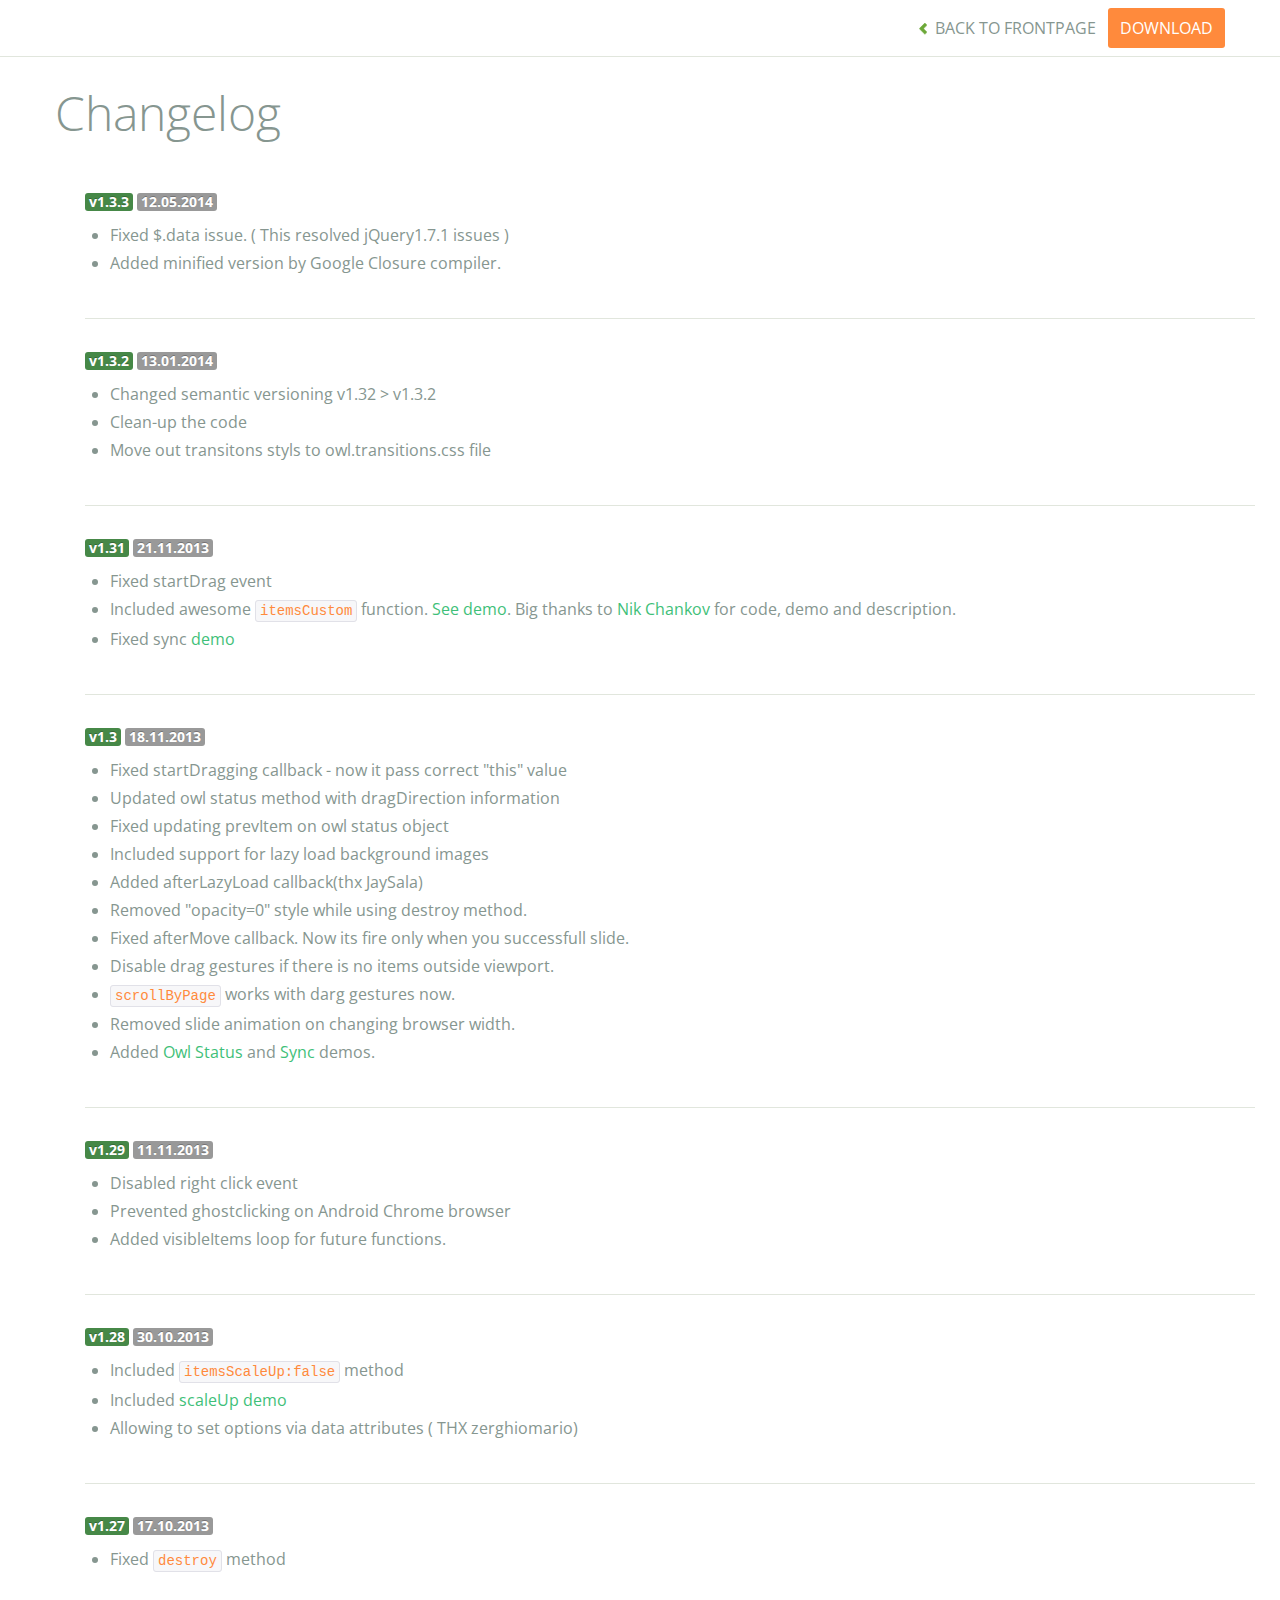
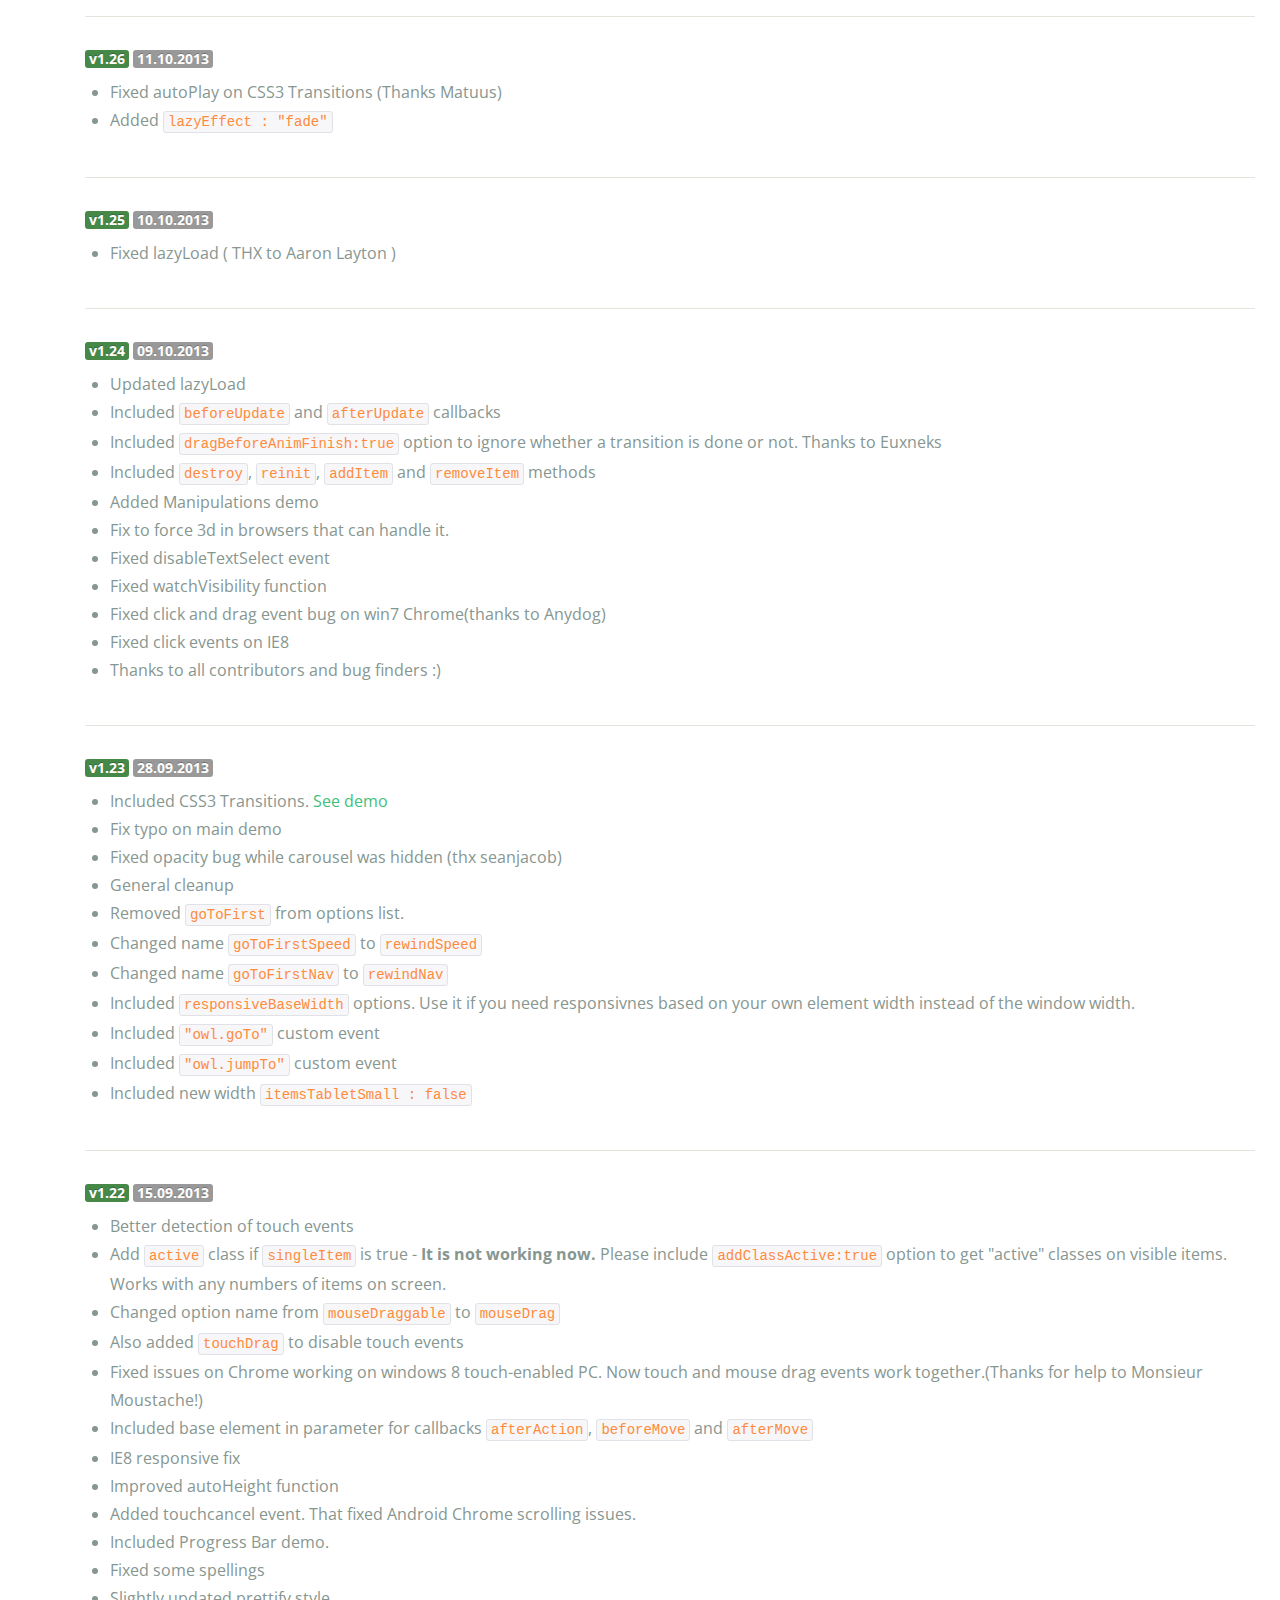
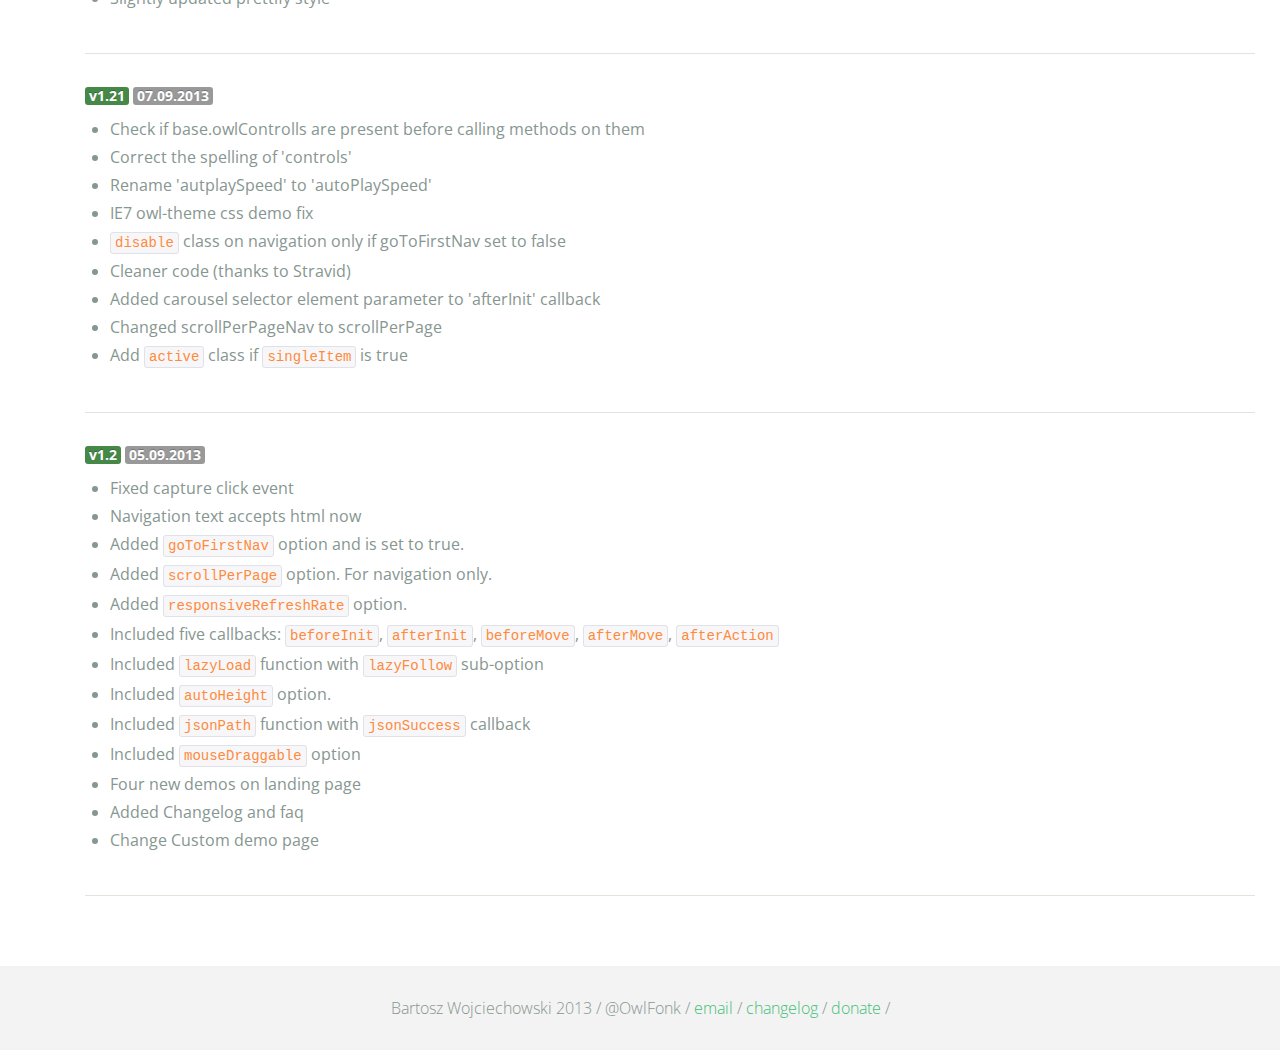
<file: IT-Quest-Site/ITQuest-Mobile/Owl Carousal/changelog.html>
<!DOCTYPE html>
<html lang="en">
  <head>
    <meta charset="utf-8">
    <title>Owl Carousel - Changelog</title>
    <meta name="viewport" content="width=device-width, initial-scale=1.0">
    <meta name="description" content="jQuery Responsive Carousel - Owl Carusel">
    <meta name="author" content="Bartosz Wojciechowski">

    <link href='http://fonts.googleapis.com/css?family=Open+Sans:400italic,400,300,600,700' rel='stylesheet' type='text/css'>
    <link href="assets/css/bootstrapTheme.css" rel="stylesheet">
    <link href="assets/css/custom.css" rel="stylesheet">

    <!-- Owl Carousel Assets -->
    <link href="owl-carousel/owl.carousel.css" rel="stylesheet">
    <link href="owl-carousel/owl.theme.css" rel="stylesheet">

    <!-- Prettify -->
    <link href="assets/js/google-code-prettify/prettify.css" rel="stylesheet">
	

    <!-- Le fav and touch icons -->
    <link rel="apple-touch-icon-precomposed" sizes="144x144" href="assets/ico/apple-touch-icon-144-precomposed.png">
    <link rel="apple-touch-icon-precomposed" sizes="114x114" href="assets/ico/apple-touch-icon-114-precomposed.png">
      <link rel="apple-touch-icon-precomposed" sizes="72x72" href="assets/ico/apple-touch-icon-72-precomposed.png">
                    <link rel="apple-touch-icon-precomposed" href="assets/ico/apple-touch-icon-57-precomposed.png">
                                   <link rel="shortcut icon" href="assets/ico/favicon.png">
  </head>
  <body>

      <div id="top-nav" class="navbar navbar-fixed-top">
        <div class="navbar-inner">
          <div class="container">
            <button type="button" class="btn btn-navbar" data-toggle="collapse" data-target=".nav-collapse">
            <span class="icon-bar"></span>
            <span class="icon-bar"></span>
            <span class="icon-bar"></span>
          </button>
            <div class="nav-collapse collapse">
            <ul class="nav pull-right">
              <li><a href="index.html"><i class="icon-chevron-left"></i> Back to Frontpage</a></li>
              <li><a href="owl.carousel.zip" class="download download-on" data-spy="affix" data-offset-top="450">Download</a></li>
            </ul>
            <ul class="nav pull-left">
              
            </ul>
            </div>
          </div>
        </div>
      </div>

    <div id="changelog" class="container">
      <div class="row">
        <div class="span12">
          <h1>Changelog</h1>
          
          <div class="span12 log">
          <span class="label label-success">v1.3.3</span> <span class="label">12.05.2014</span>
            <ul>
              <li>Fixed $.data issue. ( This resolved jQuery1.7.1 issues )</li>
              <li>Added minified version by Google Closure compiler.</li>
            </ul>
          </div>

          <div class="span12 log">
          <span class="label label-success">v1.3.2</span> <span class="label">13.01.2014</span>
            <ul>
              <li>Changed semantic versioning v1.32 > v1.3.2</li>
              <li>Clean-up the code</li>
              <li>Move out transitons styls to owl.transitions.css file</li>             

            </ul>
          </div>

          <div class="span12 log">
          <span class="label label-success">v1.31</span> <span class="label">21.11.2013</span>
            <ul>
              <li>Fixed startDrag event</li>
              <li>Included awesome <code>itemsCustom</code> function. <a href="demos/itemsCustom.html">See demo</a>. Big thanks to <a href="https://github.com/nchankov">Nik Chankov</a> for code, demo and description.</li>
              <li>Fixed sync <a href="demos/sync.html">demo</a></li>
            </ul>
          </div>

          <div class="span12 log">
          <span class="label label-success">v1.3</span> <span class="label">18.11.2013</span>
            <ul>
              <li>Fixed startDragging callback - now it pass correct "this" value</li>
              <li>Updated owl status method with dragDirection information</li>
              <li>Fixed updating prevItem on owl status object</li>
              <li>Included support for lazy load background images</li>
              <li>Added afterLazyLoad callback(thx JaySala)</li>
              <li>Removed "opacity=0" style while using destroy method.</li>
              <li>Fixed afterMove callback. Now its fire only when you successfull slide.</li>
              <li>Disable drag gestures if there is no items outside viewport.</li>
              <li><code>scrollByPage</code> works with darg gestures now. </li>
              <li>Removed slide animation on changing browser width.</li>
              <li>Added <a href="demos/owlStatus.html">Owl Status</a> and <a href="demos/sync.html">Sync</a> demos.</li>
            </ul>
          </div>

          <div class="span12 log">
          <span class="label label-success">v1.29</span> <span class="label">11.11.2013</span>
            <ul>
              <li>Disabled right click event</li>
              <li>Prevented ghostclicking on Android Chrome browser</li>
              <li>Added visibleItems loop for future functions.</li>
            </ul>
          </div>

          <div class="span12 log">
          <span class="label label-success">v1.28</span> <span class="label">30.10.2013</span>
            <ul>
              <li>Included <code>itemsScaleUp:false</code> method</li>
              <li>Included <a href="demos/scaleup.html">scaleUp demo</a></li>
              <li>Allowing to set options via data attributes ( THX zerghiomario)</li>
            </ul>
          </div>

          <div class="span12 log">
          <span class="label label-success">v1.27</span> <span class="label">17.10.2013</span>
            <ul>
              <li>Fixed <code>destroy</code> method</li>
            </ul>
          </div>

          <div class="span12 log">
          <span class="label label-success">v1.26</span> <span class="label">11.10.2013</span>
            <ul>
              <li>Fixed autoPlay on CSS3 Transitions (Thanks Matuus)</li>
              <li>Added <code>lazyEffect : "fade"</code></li>
            </ul>
          </div>

          <div class="span12 log">
          <span class="label label-success">v1.25</span> <span class="label">10.10.2013</span>
            <ul>
              <li>Fixed lazyLoad ( THX to Aaron Layton )</li>
            </ul>
          </div>


          <div class="span12 log">
          <span class="label label-success">v1.24</span> <span class="label">09.10.2013</span>
            <ul>
              <li>Updated lazyLoad</li>
              <li>Included <code>beforeUpdate</code> and <code>afterUpdate</code> callbacks</li>
              <li>Included <code>dragBeforeAnimFinish:true</code> option to ignore whether a transition is done or not. Thanks to Euxneks</li>
              <li>Included <code>destroy</code>, <code>reinit</code>, <code>addItem</code> and <code>removeItem</code> methods</li>
              <li>Added Manipulations demo</li>
              <li>Fix to force 3d in browsers that can handle it.</li>
              <li>Fixed disableTextSelect event</li>
              <li>Fixed watchVisibility function</li>
              <li>Fixed click and drag event bug on win7 Chrome(thanks to Anydog)</li>
              <li>Fixed click events on IE8</li>
              <li>Thanks to all contributors and bug finders :)</li>
            </ul>
          </div>

          <div class="span12 log">
          <span class="label label-success">v1.23</span> <span class="label">28.09.2013</span>
            <ul>
              <li>Included CSS3 Transitions. <a href="demos/transitions.html">See demo</a></li>
              <li>Fix typo on main demo</li>
              <li>Fixed opacity bug while carousel was hidden (thx seanjacob)</li>
              <li>General cleanup</li>
              <li>Removed <code>goToFirst</code> from options list.</li>
              <li>Changed name <code>goToFirstSpeed</code> to <code>rewindSpeed</code></li>
              <li>Changed name <code>goToFirstNav</code> to <code>rewindNav</code></li>
              <li>Included <code>responsiveBaseWidth</code> options. Use it if you need responsivnes based on your own element width instead of the window width.</li>
              <li>Included <code>"owl.goTo"</code> custom event</li>
              <li>Included <code>"owl.jumpTo"</code> custom event</li>
              <li>Included new width <code>itemsTabletSmall : false</code></li>
            </ul>
          </div>

          <div class="span12 log">
          <span class="label label-success">v1.22</span> <span class="label">15.09.2013</span>
            <ul>
              <li>Better detection of touch events</li>
              <li>Add <code>active</code> class if <code>singleItem</code> is true - <b>It is not working now.</b> Please include <code>addClassActive:true</code> option to get "active" classes on visible items. Works with any numbers of items on screen.</li>
              <li>Changed option name from <code>mouseDraggable</code> to <code>mouseDrag</code></li>
              <li>Also added <code>touchDrag</code> to disable touch events</li>
              <li>Fixed issues on Chrome working on windows 8 touch-enabled PC. Now touch and mouse drag events work together.(Thanks for help to Monsieur Moustache!)</li>
              <li>Included base element in parameter for callbacks <code>afterAction</code>, <code>beforeMove</code> and <code>afterMove</code></li>
              <li>IE8 responsive fix</li>
              <li>Improved autoHeight function</li>
              <li>Added touchcancel event. That fixed Android Chrome scrolling issues.</li>
              <li>Included Progress Bar demo.</li>
              <li>Fixed some spellings</li>
              <li>Slightly updated prettify style</li>
            </ul>
          </div>

          <div class="span12 log">
          <span class="label label-success">v1.21</span> <span class="label">07.09.2013</span>
            <ul>
              <li>Check if base.owlControlls are present before calling methods on them</li>
              <li>Correct the spelling of 'controls'</li>
              <li>Rename 'autplaySpeed' to 'autoPlaySpeed'</li>
              <li>IE7 owl-theme css demo fix</li>
              <li><code>disable</code> class on navigation only if goToFirstNav set to false</li>
              <li>Cleaner code (thanks to Stravid)</li>
              <li>Added carousel selector element parameter to 'afterInit' callback</li>
              <li>Changed scrollPerPageNav to scrollPerPage</li>
              <li>Add <code>active</code> class if <code>singleItem</code> is true</li>
            </ul>
          </div>
          <div class="span12 log">
          <span class="label label-success">v1.2</span> <span class="label">05.09.2013</span>
            <ul>
              <li>Fixed capture click event</li>
              <li>Navigation text accepts html now</li>
              <li>Added <code>goToFirstNav</code> option and is set to true.</li>
              <li>Added <code>scrollPerPage</code> option. For navigation only.</li>
              <li>Added <code>responsiveRefreshRate</code> option.</li>
              <li>Included five callbacks: <code>beforeInit</code>, <code>afterInit</code>, <code>beforeMove</code>, <code>afterMove</code>, <code>afterAction</code></li>
              <li>Included <code>lazyLoad</code> function with <code>lazyFollow</code> sub-option</li>
              <li>Included <code>autoHeight</code> option.</li>
              <li>Included <code>jsonPath</code> function with <code>jsonSuccess</code> callback</li>
              <li>Included <code>mouseDraggable</code> option</li>
              <li>Four new demos on landing page</li>
              <li>Added Changelog and faq</li>
              <li>Change Custom demo page</li>
            </ul>
          </div>
        </div>
      </div>
    </div>

    <div id="footer">
      <div class="container">
        <div class="row">
          <div class="span12">
            <h5>Bartosz Wojciechowski 2013 / @OwlFonk / 
            <a href="mailto:owl@owlgraphic.com?subject=Hey Owl!">email</a> / 
            <a href="changelog.html">changelog</a> /
            <a href="https://www.paypal.com/cgi-bin/webscr?cmd=_s-xclick&hosted_button_id=EFSGXZS7V2U9N">donate</a> / 
            </h5>
          </div>
        </div>
      </div>
    </div>


    <script src="assets/js/jquery-1.9.1.min.js"></script> 
    <script src="owl-carousel/owl.carousel.js"></script>

    <!-- Frontpage Demo -->
    <script>
    jQuery(document).ready(function($) {
      $("#owl-example").owlCarousel();
    });

    $("body").data("page", "frontpage");

    </script>
    <script src="assets/js/bootstrap-collapse.js"></script>
    <script src="assets/js/bootstrap-transition.js"></script>

    <script src="assets/js/google-code-prettify/prettify.js"></script>
	  <script src="assets/js/application.js"></script>

    <script>
    var owldomain = window.location.hostname.indexOf("owlgraphic");
    if(owldomain !== -1){
      (function(i,s,o,g,r,a,m){i['GoogleAnalyticsObject']=r;i[r]=i[r]||function(){
      (i[r].q=i[r].q||[]).push(arguments)},i[r].l=1*new Date();a=s.createElement(o),
      m=s.getElementsByTagName(o)[0];a.async=1;a.src=g;m.parentNode.insertBefore(a,m)
      })(window,document,'script','//www.google-analytics.com/analytics.js','ga');

      ga('create', 'UA-41541058-1', 'owlgraphic.com');
      ga('send', 'pageview');
    }

    </script>

  </body>
</html>
</file>
<file: IT-Quest-Site/ITQuest-Mobile/Owl Carousal/assets/js/google-code-prettify/prettify.css>
.com { color: #93a1a1; }
.lit { color: #195f91; }
.pun, .opn, .clo { color: #93a1a1; }
.fun { color: #dc322f; }
.str, .atv { color: #ff8a3c; }
.kwd, .prettyprint .tag { color: #195f91; }
.typ, .atn, .dec, .var { color: #3fbf79; }
.pln { color: #48484c; }
.pun{ color:#48484c; }
pre.prettyprint {
  padding: 20px;
  background-color: #f3f3f3;
  border: 0px solid #e1e1e8;
}


/* Specify class=linenums on a pre to get line numbering */
ol.linenums {
  margin: 0 0 0 40px; /* IE indents via margin-left */
}
ol.linenums li {
  padding-left: 12px;
  color: #bebec5;
  line-height: 20px;
  text-shadow: 0 1px 0 #fff;
}
</file>
<file: IT-Quest-Site/ITQuest-Mobile/Owl Carousal/assets/css/custom.css>
/* Owl Carousel Bootstrap Custom CSS */

/* Header Navigation */
#top-nav{
	border-bottom: 1px solid #e1e6dd;
	background: #FFF;
	-webkit-transform: translateZ(0)

}
#top-nav.navbar{
	margin-bottom: 0px;

}
#top-nav.navbar .nav{
	margin: 8px 0px;
}
	
#top-nav.navbar .nav > li > a {
	padding: 6px 12px;
	margin: 0px;
	text-transform: uppercase;
	font-weight: 400;

	-webkit-transition: background-color 200ms ease;
	-moz-transition: background-color 200ms ease;
	-o-transition: background-color 200ms ease;
	transition: background-color 200ms ease;
}
#top-nav.navbar .nav > li > a.download{
	-webkit-border-radius: 3px;
	-moz-border-radius: 3px;
	border-radius: 3px;
}

#top-nav.navbar .nav > li > a.download-on{
	background-color: #ff8a3c;
	color: #ffffff;
}
#top-nav.navbar .nav > li > a.download-on:hover{
	color: #ffffff;
	background-color: #ff7920;
}
.btn-navbar span.icon-bar{
	margin-top: 0px;
}

/* Header  */

#header{
	background: #f1f1f1;
	padding: 100px 0 100px;
}
#header h1{
	color: #7fc242;
	margin-bottom: 10px;
	margin-top: 40px;
}
#header h3{
	margin-bottom: 30px;
	width: 400px;
}
#header .btn-success {
	padding: 15px 30px;
	margin-bottom: 5px;
}
#header .logo{
	display: block;
	margin-top:60px;
	float: right
}
img.arrow-down{
	margin: 0 auto;
	display: block;
}
h1{
	margin-top: 80px;
}

pre.pre-show{
	margin: 40px 0px;

}
.tab-content pre.pre-show{
	margin: 0px 0px 0px 0px;
}
.nav-tabs{
	margin-top: 20px;
	margin-bottom: 0px;
	
}
.tab-content{
	border-left: 1px solid #ddd;
	border-right: 1px solid #ddd;
	border-bottom: 1px solid #ddd;
	-webkit-border-radius: 0px 0px 4px 4px;
	-moz-border-radius: 0px 0px 4px 4px;
	border-radius: 0px 0px 4px 4px;
	
}
/* Content */
.table th, .table td {
padding: 8px 12px;
}

/* Footer */

#footer{
	padding: 20px 0px;
	background: #f3f3f3;
	text-align: center
}
.twitter-share-button{
	top: 4px;
	position: relative;
}

/* Demo Slides */

#owl-example .item{
	padding: 30px 0px;
	margin: 10px;
	color: #FFF;
	-webkit-border-radius: 3px;
	-moz-border-radius: 3px;
	border-radius: 3px;
	text-align: center;
}
#owl-example .item img{
	width: auto;
	margin: 0 auto;
	display: block;
}
#owl-example .item h3{
	font-size: 28px;
	font-weight: 300;
	margin: 25px 0 0;
}
#owl-example .item h4{
	margin: 5px 0 0;
	font-size: 18px;
}
.item h1{
	margin: inherit;
}

.orange{
	background: #ff8a3c;
}
.darkCyan{
	background: #42bdc2;
}
.forestGreen{
	background: #7fc242;
}
.yellow {
	background: #ffd800;
}
.dodgerBlue {
	background: #388bd1;
}
.skyBlue {
	background: #a1def8;
}
.zombieGreen {
	background: #3fbf79;
}
.violet {
	background: #db6ac5;
}
.yellowLight {
	background: #fee664;
}
.steelGray {
	background: #cad3d0;
}

/* More Demo Box */

#example-info h1,
#more h1{
	margin-top: 40px;
}
.demos-row{
	margin-top: 30px;
	margin-bottom: 30px;
}
.demo-page{
	margin-top: 0px;
	margin-bottom: 100px;
}
.demo-box{
	display: block;
	background: #f3f3f3;
	text-align: center;
	font-size: 18px;
	-webkit-border-radius: 3px;
	-moz-border-radius: 3px;
	border-radius: 3px;
}
.demo-box h3{
	padding-bottom:20px;
	margin: 0px;
	color: #869690;
}
.demo-box:hover{
	text-decoration: none;
}
.demo-wrapper{
	padding: 30px 0px 20px 0px;
	padding-left: 30px;
	padding-right: 30px;
}
.demo-slide {
	float: left;
}
.demo-slide .bg{
	background: #aebab6;
	margin-right: 1px;
	height: 100%;
}
.demo-box:hover .demo-slide .bg{
	background: #7fc242;
}
/* Images */
.demo-images .demo-slide{
	height: 40px;
	width: 33.3333333%;
}

/* Full */
.demo-full {
	padding-left: 0px;
	padding-right: 0px;
}
.demo-full .demo-slide{
	height: 40px;
	width: 25%;
}

/* Custom */
.demo-custom .demo-slide{
	height: 40px;
	width: 10%;
}
/* One */
.demo-one .demo-slide{
	height: 40px;
	width: 100%;
}

/* json */

.demo-Json .demo-slide {
	height: 40px;
	width: 20%;
}
.demo-Json-custom .demo-slide{
	height: 40px;
	width: 33.3333333%;
}
/* loading icon */

.demo-lazy .demo-slide{
	height: 40px;
	width: 33.3333333%;
}
.demo-lazy .demo-slide .bg{
background: url('../img/AjaxLoader.gif') no-repeat center center #aebab6;
}

/* Auto Height */
.demo-height .demo-slide{
	height: 40px;
	width: 100%;
}

/* Changelog  */
#changelog{
	margin-bottom: 40px;
}
#changelog .label{
	margin-bottom:10px;
}
#changelog .log{
	margin-bottom: 30px;
	padding-bottom: 30px;
	border-bottom: 1px solid #e1e6dd;
}
/* Faq */
#faq dt {
	line-height: 26px;
}
#faq dd{
	line-height: 22px;
	margin-bottom: 20px;
}



/* Responsive Stuff */


@media (max-width: 979px) {
	.navbar-fixed-top .navbar-inner, .navbar-fixed-bottom .navbar-inner {
	padding: 0px;
	}
	.navbar-fixed-top, .navbar-fixed-bottom {
	position: fixed;
	}
}
@media (max-width: 768px) {
	.navbar.navbar-fixed-top{
		position: static;
	}
	.btn.btn-navbar{
		margin: 9px 20px 9px 8px;
		padding: 10px 10px;
	}
	.nav-collapse .nav > li{
		border-top: 1px solid #e1e6dd;
		text-align: center
	}
	#header .logo{
		margin-top:40px;
		margin: 20px auto 0px;
		float: none;
		height: 150px;
	}
	#header {
		text-align: center;
		padding: 60px 0px 30px;
	}
	#header h1{
		margin: 10px 0;
	}
	#header h3{
	margin-bottom: 10px;
	width: auto;
	padding: 0px 20px;
	}
	h1 {
		font-size: 38px;
		margin: 20px 0;
	}
	h2 {
		font-size: 24px;
	}
	h3 {
		font-size: 20px;
	}
	h4 {
		font-size: 16px;
	}
	h5 {
		font-size: 13px;
	}
	h6 {
		font-size: 12px;
	}

}


@media (max-width: 480px) {
	.navbar-fixed-top, .navbar-fixed-bottom {
	position: static;
	}
	#header {
		text-align: center;
		padding: 20px 0px 20px;
	}
	#header .logo{
		margin-top:0px;
	}

}

/*
NO MORE TABLES!! ;)
*/
@media (max-width: 767px) {

	.hp-table table, .hp-table thead, .hp-table .hp-table tbody, .hp-table th, .hp-table td, .hp-table tr { 
		display: block; 
	}
	.hp-table thead tr { 
		display: none;
	}
	.hp-table tr { border: 0px solid #ccc; margin-bottom: 10px; }
	
	.hp-table td:before { 
		top: 6px;
		left: 6px;
		width: 45%; 
		padding-right: 10px; 
		white-space: nowrap;
	}

	.hp-table td:nth-of-type(2):before { 
		content: "Default:";
		font-weight: bold;
	}
	.hp-table td:nth-of-type(3):before { 
		content: "Type:";
		font-weight: bold;
	}
	.hp-table td:nth-of-type(4):before { 
		content: "Description:";
		font-weight: bold;
	}
}
</file>
